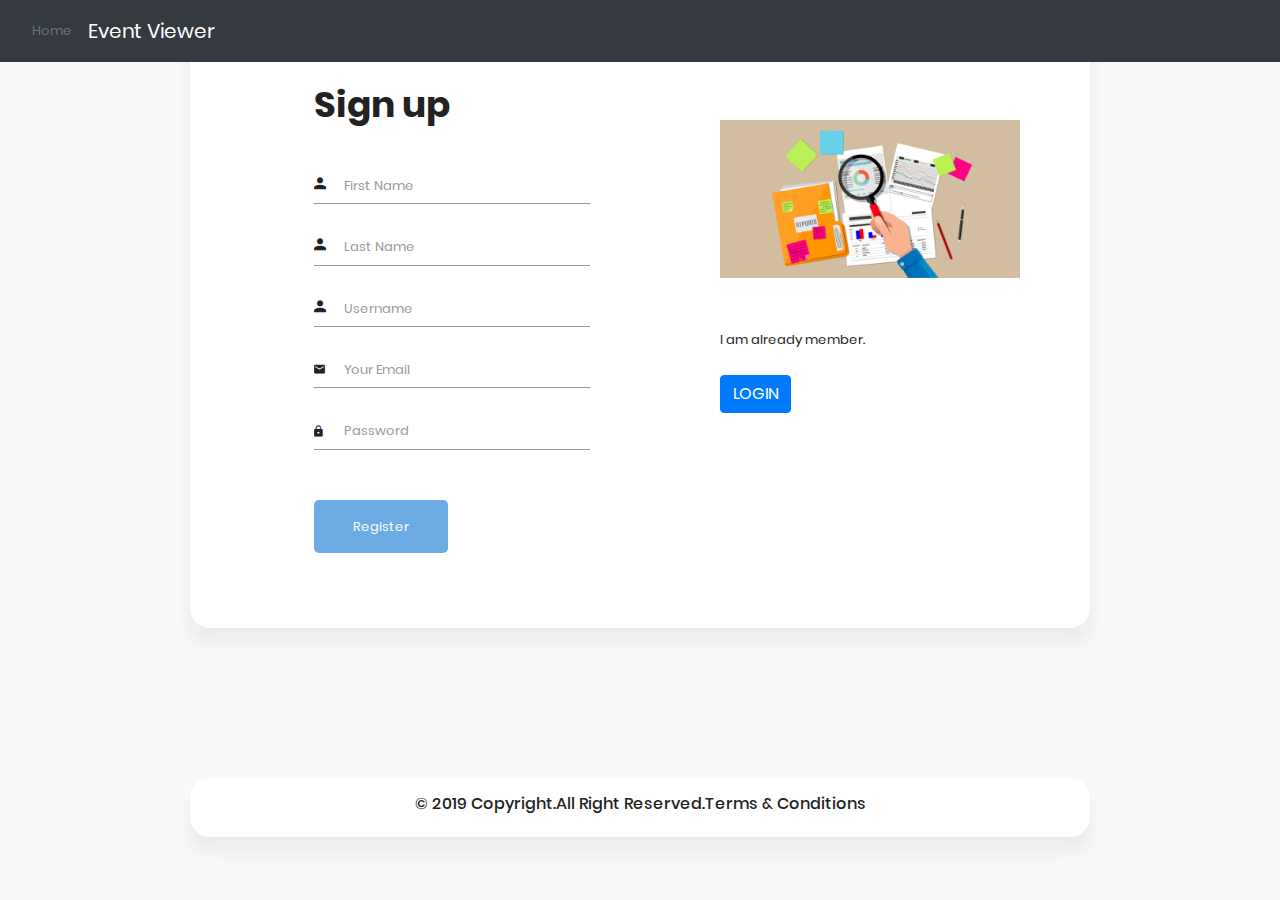
<file: index.html>
<!DOCTYPE html>
<html lang="en">

<head>
    <meta charset="UTF-8">
    <meta name="viewport" content="width=device-width, initial-scale=1.0">
    <meta http-equiv="X-UA-Compatible" content="ie=edge">
    <title>Event Viewer Single Page Application</title>

    <!-- Font Icon -->
    <link rel="stylesheet" href="fonts/material-icon/css/material-design-iconic-font.min.css">

    <!--Bootstrap-->
    <link rel="stylesheet" href="https://stackpath.bootstrapcdn.com/bootstrap/4.3.1/css/bootstrap.min.css"
        integrity="sha384-ggOyR0iXCbMQv3Xipma34MD+dH/1fQ784/j6cY/iJTQUOhcWr7x9JvoRxT2MZw1T" crossorigin="anonymous">

    <!-- Main css -->
    <link rel="stylesheet" href="css/style.css">
</head>

<body>
    <header>
        <nav class="navbar navbar-expand-md navbar-dark fixed-top bg-dark">
            <a class="nav-link disabled" href="#"><i class="fa fa-fw fa-home"></i> Home</a>
            <button class="navbar-toggler" type="button" data-toggle="collapse" data-target="#navbarsExampleDefault"
                aria-controls="navbarsExampleDefault" aria-expanded="false" aria-label="Toggle navigation">
                <span class="navbar-toggler-icon"></span>
            </button>

            <div class="collapse navbar-collapse">
                <ul class="navbar-nav mr-auto">
                    <li class="nav-item">
                        <a class="navbar-brand" href="#">Event Viewer</a>
                    </li>
                </ul>
            </div>
        </nav>
    </header>
    <!-- Sign up form -->
    <main class="signup">
        <div class="container">
            <div class="signup-content">
                <div class="signup-form">
                    <h2 class="form-title">Sign up</h2>
                    <form method="POST" class="register-form" id="register-form">
                        <div class="form-group">
                            <label for="name"><i class="zmdi zmdi-account material-icons-name"></i></label>
                            <input type="text" name="name" id="firstName" placeholder="First Name"
                                required="required" />
                        </div>
                        <div class="form-group">
                            <label for="name"><i class="zmdi zmdi-account material-icons-name"></i></label>
                            <input type="text" name="name" id="lastName" placeholder="Last Name" required="required" />
                        </div>
                        <div class="form-group">
                            <label for="name"><i class="zmdi zmdi-account material-icons-name"></i></label>
                            <input type="text" name="name" id="username" placeholder="Username" required="required" />
                        </div>
                        <div class="form-group">
                            <label for="email"><i class="zmdi zmdi-email"></i></label>
                            <input type="email" name="email" id="email" placeholder="Your Email" required="required" />
                        </div>
                        <div class="form-group">
                            <label for="pass"><i class="zmdi zmdi-lock"></i></label>
                            <input type="password" name="pass" id="pass" placeholder="Password" required="required" />
                        </div>
                        <div class="form-group form-button">
                            <input type="submit" value="Register" id="rgstr_btn" class="form-submit" />
                        </div>
                    </form>
                    <div style="display: none" id="done">You are successfuly register!</div>
                </div>
                <div class="signup-image">
                    <figure><img src="images/sign-up.png" alt="sing up image"></figure>
                    <div>I am already member.</div><br><button type="button" class="btn btn-primary"
                        id="log">LOGIN</button>

                </div>
            </div>
        </div>
    </main>
    <footer class="page-footer font-small blue">
        <div class="container">
            <div class="row d-flex justify-content-center">
                <div class="col text-center py-3">
                    <h6>© 2019 Copyright.All Right Reserved.Terms & Conditions </h6>
                </div>
            </div>
        </div>
    </footer>

    <script src="vendor/jquery/jquery.min.js"></script>
    <script src="main.js"></script>
</body>

</html>
</file>
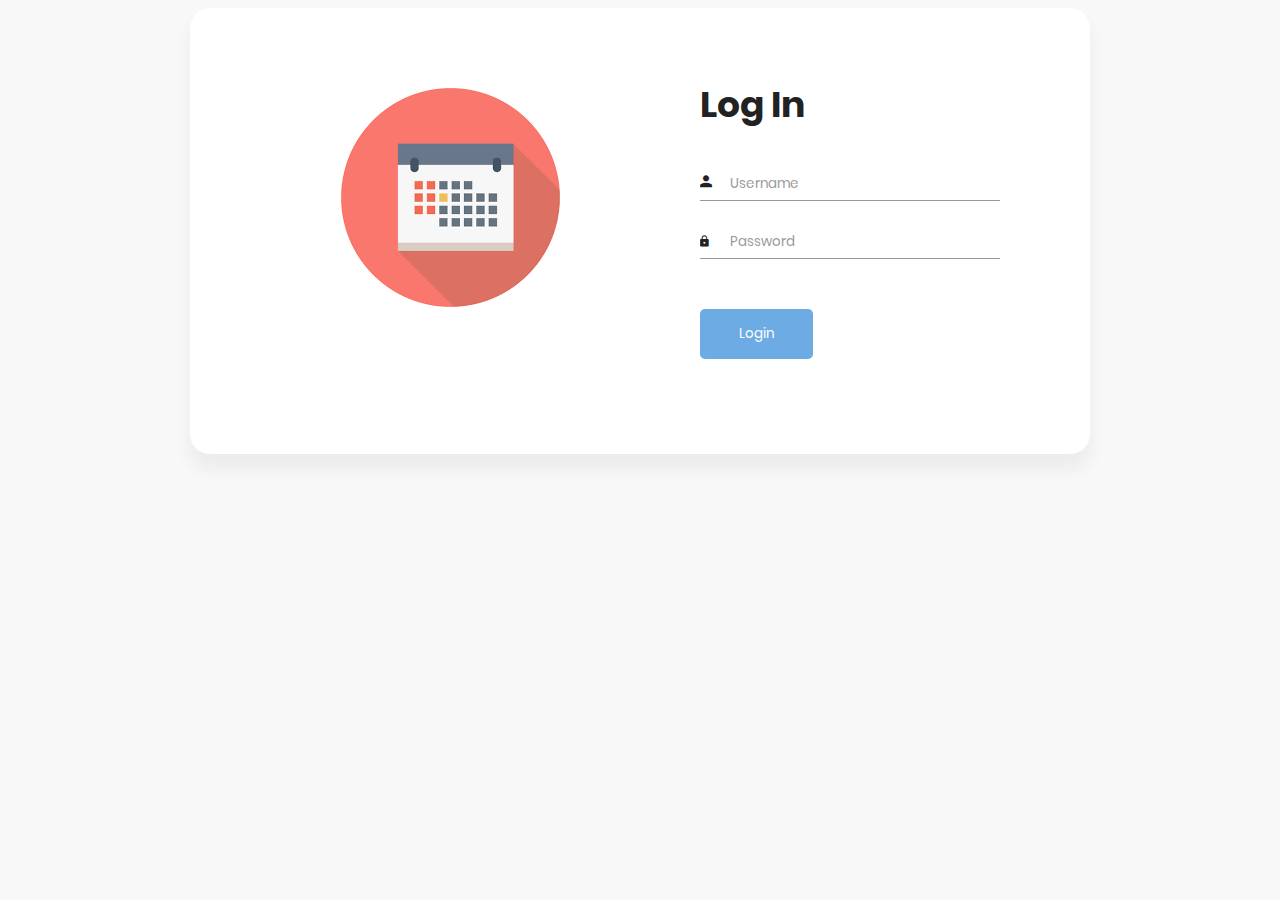
<file: LogInPage/logIn.html>
<!DOCTYPE html>
<html lang="en">

<head>
    <meta charset="UTF-8">
    <meta name="viewport" content="width=device-width, initial-scale=1.0">
    <meta http-equiv="X-UA-Compatible" content="ie=edge">
    <title>LogIn Page</title>

    <!-- Font Icon -->
    <link rel="stylesheet" href="../fonts/material-icon/css/material-design-iconic-font.min.css">

    <!-- Main css -->
    <link rel="stylesheet" href="../css/style.css">
</head>

<body>
    <!-- Sing in  Form -->
    <div class="sign-in">
        <div class="container">
            <div class="signin-content">
                <div class="signin-image">
                    <figure><img src="../images/logIn.png" alt="sing up image"></figure>
                </div>

                <div class="signin-form">
                    <h2 class="form-title">Log In</h2>
                    <form method="POST" class="register-form" id="login-form">
                        <div class="form-group">
                            <label for="your_name"><i class="zmdi zmdi-account material-icons-name"></i></label>
                            <input type="text" id="loginUsername" placeholder="Username" />
                        </div>
                        <div class="form-group">
                            <label for="your_pass"><i class="zmdi zmdi-lock"></i></label>
                            <input type="password" id="loginPassword" placeholder="Password" />
                        </div>
                        <div class="form-group form-button">
                            <input type="submit" value="Login" id="login_btn" class="form-submit" />
                        </div>
                    </form>
                    <div style="display: none" id="incorect">Incorect Username or Password.Try Again!</div>
                </div>
            </div>
        </div>
    </div>
    <script src="https://code.jquery.com/jquery-3.3.1.slim.min.js"
        integrity="sha384-q8i/X+965DzO0rT7abK41JStQIAqVgRVzpbzo5smXKp4YfRvH+8abtTE1Pi6jizo" crossorigin="anonymous">
        </script>
    <script src="../vendor/jquery/jquery.min.js"></script>
    <script src="script.js"></script>
</body>

</html>
</file>
<file: css/style.css>
/* @extend display-flex; */
display-flex,
.display-flex,
.display-flex-center,
.signup-content,
.signin-content,
.social-login,
.socials {
  display: flex;
  display: -webkit-flex;
}

/* @extend list-type-ulli; */
list-type-ulli,
.socials {
  list-style-type: none;
  margin: 0;
  padding: 0;
}

/* poppins-300 - latin */
@font-face {
  font-family: 'Poppins';
  font-style: normal;
  font-weight: 300;
  src: url("../fonts/poppins/poppins-v5-latin-300.eot");
  /* IE9 Compat Modes */
  src: local("Poppins Light"), local("Poppins-Light"), url("../fonts/poppins/poppins-v5-latin-300.eot?#iefix") format("embedded-opentype"), url("../fonts/poppins/poppins-v5-latin-300.woff2") format("woff2"), url("../fonts/poppins/poppins-v5-latin-300.woff") format("woff"), url("../fonts/poppins/poppins-v5-latin-300.ttf") format("truetype"), url("../fonts/poppins/poppins-v5-latin-300.svg#Poppins") format("svg");
  /* Legacy iOS */
}

/* poppins-300italic - latin */
@font-face {
  font-family: 'Poppins';
  font-style: italic;
  font-weight: 300;
  src: url("../fonts/poppins/poppins-v5-latin-300italic.eot");
  /* IE9 Compat Modes */
  src: local("Poppins Light Italic"), local("Poppins-LightItalic"), url("../fonts/poppins/poppins-v5-latin-300italic.eot?#iefix") format("embedded-opentype"), url("../fonts/poppins/poppins-v5-latin-300italic.woff2") format("woff2"), url("../fonts/poppins/poppins-v5-latin-300italic.woff") format("woff"), url("../fonts/poppins/poppins-v5-latin-300italic.ttf") format("truetype"), url("../fonts/poppins/poppins-v5-latin-300italic.svg#Poppins") format("svg");
  /* Legacy iOS */
}

/* poppins-regular - latin */
@font-face {
  font-family: 'Poppins';
  font-style: normal;
  font-weight: 400;
  src: url("../fonts/poppins/poppins-v5-latin-regular.eot");
  /* IE9 Compat Modes */
  src: local("Poppins Regular"), local("Poppins-Regular"), url("../fonts/poppins/poppins-v5-latin-regular.eot?#iefix") format("embedded-opentype"), url("../fonts/poppins/poppins-v5-latin-regular.woff2") format("woff2"), url("../fonts/poppins/poppins-v5-latin-regular.woff") format("woff"), url("../fonts/poppins/poppins-v5-latin-regular.ttf") format("truetype"), url("../fonts/poppins/poppins-v5-latin-regular.svg#Poppins") format("svg");
  /* Legacy iOS */
}

/* poppins-italic - latin */
@font-face {
  font-family: 'Poppins';
  font-style: italic;
  font-weight: 400;
  src: url("../fonts/poppins/poppins-v5-latin-italic.eot");
  /* IE9 Compat Modes */
  src: local("Poppins Italic"), local("Poppins-Italic"), url("../fonts/poppins/poppins-v5-latin-italic.eot?#iefix") format("embedded-opentype"), url("../fonts/poppins/poppins-v5-latin-italic.woff2") format("woff2"), url("../fonts/poppins/poppins-v5-latin-italic.woff") format("woff"), url("../fonts/poppins/poppins-v5-latin-italic.ttf") format("truetype"), url("../fonts/poppins/poppins-v5-latin-italic.svg#Poppins") format("svg");
  /* Legacy iOS */
}

/* poppins-500 - latin */
@font-face {
  font-family: 'Poppins';
  font-style: normal;
  font-weight: 500;
  src: url("../fonts/poppins/poppins-v5-latin-500.eot");
  /* IE9 Compat Modes */
  src: local("Poppins Medium"), local("Poppins-Medium"), url("../fonts/poppins/poppins-v5-latin-500.eot?#iefix") format("embedded-opentype"), url("../fonts/poppins/poppins-v5-latin-500.woff2") format("woff2"), url("../fonts/poppins/poppins-v5-latin-500.woff") format("woff"), url("../fonts/poppins/poppins-v5-latin-500.ttf") format("truetype"), url("../fonts/poppins/poppins-v5-latin-500.svg#Poppins") format("svg");
  /* Legacy iOS */
}

/* poppins-500italic - latin */
@font-face {
  font-family: 'Poppins';
  font-style: italic;
  font-weight: 500;
  src: url("../fonts/poppins/poppins-v5-latin-500italic.eot");
  /* IE9 Compat Modes */
  src: local("Poppins Medium Italic"), local("Poppins-MediumItalic"), url("../fonts/poppins/poppins-v5-latin-500italic.eot?#iefix") format("embedded-opentype"), url("../fonts/poppins/poppins-v5-latin-500italic.woff2") format("woff2"), url("../fonts/poppins/poppins-v5-latin-500italic.woff") format("woff"), url("../fonts/poppins/poppins-v5-latin-500italic.ttf") format("truetype"), url("../fonts/poppins/poppins-v5-latin-500italic.svg#Poppins") format("svg");
  /* Legacy iOS */
}

/* poppins-600 - latin */
@font-face {
  font-family: 'Poppins';
  font-style: normal;
  font-weight: 600;
  src: url("../fonts/poppins/poppins-v5-latin-600.eot");
  /* IE9 Compat Modes */
  src: local("Poppins SemiBold"), local("Poppins-SemiBold"), url("../fonts/poppins/poppins-v5-latin-600.eot?#iefix") format("embedded-opentype"), url("../fonts/poppins/poppins-v5-latin-600.woff2") format("woff2"), url("../fonts/poppins/poppins-v5-latin-600.woff") format("woff"), url("../fonts/poppins/poppins-v5-latin-600.ttf") format("truetype"), url("../fonts/poppins/poppins-v5-latin-600.svg#Poppins") format("svg");
  /* Legacy iOS */
}

/* poppins-700 - latin */
@font-face {
  font-family: 'Poppins';
  font-style: normal;
  font-weight: 700;
  src: url("../fonts/poppins/poppins-v5-latin-700.eot");
  /* IE9 Compat Modes */
  src: local("Poppins Bold"), local("Poppins-Bold"), url("../fonts/poppins/poppins-v5-latin-700.eot?#iefix") format("embedded-opentype"), url("../fonts/poppins/poppins-v5-latin-700.woff2") format("woff2"), url("../fonts/poppins/poppins-v5-latin-700.woff") format("woff"), url("../fonts/poppins/poppins-v5-latin-700.ttf") format("truetype"), url("../fonts/poppins/poppins-v5-latin-700.svg#Poppins") format("svg");
  /* Legacy iOS */
}

/* poppins-700italic - latin */
@font-face {
  font-family: 'Poppins';
  font-style: italic;
  font-weight: 700;
  src: url("../fonts/poppins/poppins-v5-latin-700italic.eot");
  /* IE9 Compat Modes */
  src: local("Poppins Bold Italic"), local("Poppins-BoldItalic"), url("../fonts/poppins/poppins-v5-latin-700italic.eot?#iefix") format("embedded-opentype"), url("../fonts/poppins/poppins-v5-latin-700italic.woff2") format("woff2"), url("../fonts/poppins/poppins-v5-latin-700italic.woff") format("woff"), url("../fonts/poppins/poppins-v5-latin-700italic.ttf") format("truetype"), url("../fonts/poppins/poppins-v5-latin-700italic.svg#Poppins") format("svg");
  /* Legacy iOS */
}

/* poppins-800 - latin */
@font-face {
  font-family: 'Poppins';
  font-style: normal;
  font-weight: 800;
  src: url("../fonts/poppins/poppins-v5-latin-800.eot");
  /* IE9 Compat Modes */
  src: local("Poppins ExtraBold"), local("Poppins-ExtraBold"), url("../fonts/poppins/poppins-v5-latin-800.eot?#iefix") format("embedded-opentype"), url("../fonts/poppins/poppins-v5-latin-800.woff2") format("woff2"), url("../fonts/poppins/poppins-v5-latin-800.woff") format("woff"), url("../fonts/poppins/poppins-v5-latin-800.ttf") format("truetype"), url("../fonts/poppins/poppins-v5-latin-800.svg#Poppins") format("svg");
  /* Legacy iOS */
}

/* poppins-800italic - latin */
@font-face {
  font-family: 'Poppins';
  font-style: italic;
  font-weight: 800;
  src: url("../fonts/poppins/poppins-v5-latin-800italic.eot");
  /* IE9 Compat Modes */
  src: local("Poppins ExtraBold Italic"), local("Poppins-ExtraBoldItalic"), url("../fonts/poppins/poppins-v5-latin-800italic.eot?#iefix") format("embedded-opentype"), url("../fonts/poppins/poppins-v5-latin-800italic.woff2") format("woff2"), url("../fonts/poppins/poppins-v5-latin-800italic.woff") format("woff"), url("../fonts/poppins/poppins-v5-latin-800italic.ttf") format("truetype"), url("../fonts/poppins/poppins-v5-latin-800italic.svg#Poppins") format("svg");
  /* Legacy iOS */
}

/* poppins-900 - latin */
@font-face {
  font-family: 'Poppins';
  font-style: normal;
  font-weight: 900;
  src: url("../fonts/poppins/poppins-v5-latin-900.eot");
  /* IE9 Compat Modes */
  src: local("Poppins Black"), local("Poppins-Black"), url("../fonts/poppins/poppins-v5-latin-900.eot?#iefix") format("embedded-opentype"), url("../fonts/poppins/poppins-v5-latin-900.woff2") format("woff2"), url("../fonts/poppins/poppins-v5-latin-900.woff") format("woff"), url("../fonts/poppins/poppins-v5-latin-900.ttf") format("truetype"), url("../fonts/poppins/poppins-v5-latin-900.svg#Poppins") format("svg");
  /* Legacy iOS */
}

a:focus,
a:active {
  text-decoration: none;
  outline: none;
  transition: all 300ms ease 0s;
  -moz-transition: all 300ms ease 0s;
  -webkit-transition: all 300ms ease 0s;
  -o-transition: all 300ms ease 0s;
  -ms-transition: all 300ms ease 0s;
}

input,
select,
textarea {
  outline: none;
  appearance: unset !important;
  -moz-appearance: unset !important;
  -webkit-appearance: unset !important;
  -o-appearance: unset !important;
  -ms-appearance: unset !important;
}

input::-webkit-outer-spin-button,
input::-webkit-inner-spin-button {
  appearance: none !important;
  -moz-appearance: none !important;
  -webkit-appearance: none !important;
  -o-appearance: none !important;
  -ms-appearance: none !important;
  margin: 0;
}

input:focus,
select:focus,
textarea:focus {
  outline: none;
  box-shadow: none !important;
  -moz-box-shadow: none !important;
  -webkit-box-shadow: none !important;
  -o-box-shadow: none !important;
  -ms-box-shadow: none !important;
}

input[type=checkbox] {
  appearance: checkbox !important;
  -moz-appearance: checkbox !important;
  -webkit-appearance: checkbox !important;
  -o-appearance: checkbox !important;
  -ms-appearance: checkbox !important;
}

input[type=radio] {
  appearance: radio !important;
  -moz-appearance: radio !important;
  -webkit-appearance: radio !important;
  -o-appearance: radio !important;
  -ms-appearance: radio !important;
}

img {
  max-width: 100%;
  height: auto;
}

figure {
  margin: 0;
}

p {
  margin-bottom: 0px;
  font-size: 15px;
  color: #777;
}

h2 {
  line-height: 1.66;
  margin: 0;
  padding: 0;
  font-weight: bold;
  color: #222;
  font-family: Poppins;
  font-size: 36px;
}

.main {
  background: #f8f8f8;
  padding: 150px 0;
}

.clear {
  clear: both;
}

body {
  font-size: 13px;
  line-height: 1.8;
  color: #222;
  background: #f8f8f8;
  font-weight: 400;
  font-family: Poppins;
}

.container {
  width: 900px;
  background: #fff;
  margin: 0 auto;
  box-shadow: 0px 15px 16.83px 0.17px rgba(0, 0, 0, 0.05);
  -moz-box-shadow: 0px 15px 16.83px 0.17px rgba(0, 0, 0, 0.05);
  -webkit-box-shadow: 0px 15px 16.83px 0.17px rgba(0, 0, 0, 0.05);
  -o-box-shadow: 0px 15px 16.83px 0.17px rgba(0, 0, 0, 0.05);
  -ms-box-shadow: 0px 15px 16.83px 0.17px rgba(0, 0, 0, 0.05);
  border-radius: 20px;
  -moz-border-radius: 20px;
  -webkit-border-radius: 20px;
  -o-border-radius: 20px;
  -ms-border-radius: 20px;
}

.display-flex {
  justify-content: space-between;
  -moz-justify-content: space-between;
  -webkit-justify-content: space-between;
  -o-justify-content: space-between;
  -ms-justify-content: space-between;
  align-items: center;
  -moz-align-items: center;
  -webkit-align-items: center;
  -o-align-items: center;
  -ms-align-items: center;
}

.display-flex-center {
  justify-content: center;
  -moz-justify-content: center;
  -webkit-justify-content: center;
  -o-justify-content: center;
  -ms-justify-content: center;
  align-items: center;
  -moz-align-items: center;
  -webkit-align-items: center;
  -o-align-items: center;
  -ms-align-items: center;
}

.position-center {
  position: absolute;
  top: 50%;
  left: 50%;
  transform: translate(-50%, -50%);
  -moz-transform: translate(-50%, -50%);
  -webkit-transform: translate(-50%, -50%);
  -o-transform: translate(-50%, -50%);
  -ms-transform: translate(-50%, -50%);
}

.signup {
  margin-bottom: 150px;
}

.signup-content {
  padding: 75px 0;
}

.signup-form,
.signup-image,
.signin-form,
.signin-image {
  width: 50%;
  overflow: hidden;
}

.signup-image {
  margin: 0 55px;
}

.form-title {
  margin-bottom: 33px;
}

.signup-image {
  margin-top: 45px;
}

figure {
  margin-bottom: 50px;
  text-align: center;
}

.form-submit {
  display: inline-block;
  background: #6dabe4;
  color: #fff;
  border-bottom: none;
  width: auto;
  padding: 15px 39px;
  border-radius: 5px;
  -moz-border-radius: 5px;
  -webkit-border-radius: 5px;
  -o-border-radius: 5px;
  -ms-border-radius: 5px;
  margin-top: 25px;
  cursor: pointer;
}

.form-submit:hover {
  background: #4292dc;
}

#signin {
  margin-top: 16px;
}

.signup-image-link {
  font-size: 14px;
  color: #222;
  display: block;
  text-align: center;
}

.term-service {
  font-size: 13px;
  color: #222;
}

.signup-form {
  margin-left: 75px;
  margin-right: 75px;
  padding-left: 34px;
}

.register-form {
  width: 100%;
}

.form-group {
  position: relative;
  margin-bottom: 25px;
  overflow: hidden;
}

.form-group:last-child {
  margin-bottom: 0px;
}

input {
  width: 100%;
  display: block;
  border: none;
  border-bottom: 1px solid #999;
  padding: 6px 30px;
  font-family: Poppins;
  box-sizing: border-box;
}

input::-webkit-input-placeholder {
  color: #999;
}

input::-moz-placeholder {
  color: #999;
}

input:-ms-input-placeholder {
  color: #999;
}

input:-moz-placeholder {
  color: #999;
}

input:focus {
  border-bottom: 1px solid #222;
}

input:focus::-webkit-input-placeholder {
  color: #222;
}

input:focus::-moz-placeholder {
  color: #222;
}

input:focus:-ms-input-placeholder {
  color: #222;
}

input:focus:-moz-placeholder {
  color: #222;
}

input[type=checkbox]:not(old) {
  width: 2em;
  margin: 0;
  padding: 0;
  font-size: 1em;
  display: none;
}

input[type=checkbox]:not(old)+label {
  display: inline-block;
  line-height: 1.5em;
  margin-top: 6px;
}

input[type=checkbox]:not(old)+label>span {
  display: inline-block;
  width: 13px;
  height: 13px;
  margin-right: 15px;
  margin-bottom: 3px;
  border: 1px solid #999;
  border-radius: 2px;
  -moz-border-radius: 2px;
  -webkit-border-radius: 2px;
  -o-border-radius: 2px;
  -ms-border-radius: 2px;
  background: white;
  background-image: -moz-linear-gradient(white, white);
  background-image: -ms-linear-gradient(white, white);
  background-image: -o-linear-gradient(white, white);
  background-image: -webkit-linear-gradient(white, white);
  background-image: linear-gradient(white, white);
  vertical-align: bottom;
}

input[type=checkbox]:not(old):checked+label>span {
  background-image: -moz-linear-gradient(white, white);
  background-image: -ms-linear-gradient(white, white);
  background-image: -o-linear-gradient(white, white);
  background-image: -webkit-linear-gradient(white, white);
  background-image: linear-gradient(white, white);
}

input[type=checkbox]:not(old):checked+label>span:before {
  content: '\f26b';
  display: block;
  color: #222;
  font-size: 11px;
  line-height: 1.2;
  text-align: center;
  font-family: 'Material-Design-Iconic-Font';
  font-weight: bold;
}

.agree-term {
  display: inline-block;
  width: auto;
}

label {
  position: absolute;
  left: 0;
  top: 50%;
  transform: translateY(-50%);
  -moz-transform: translateY(-50%);
  -webkit-transform: translateY(-50%);
  -o-transform: translateY(-50%);
  -ms-transform: translateY(-50%);
  color: #222;
}

.label-has-error {
  top: 22%;
}

label.error {
  position: relative;
  background: url("../images/unchecked.gif") no-repeat;
  background-position-y: 3px;
  padding-left: 20px;
  display: block;
  margin-top: 20px;
}

label.valid {
  display: block;
  position: absolute;
  right: 0;
  left: auto;
  margin-top: -6px;
  width: 20px;
  height: 20px;
  background: transparent;
}

label.valid:after {
  font-family: 'Material-Design-Iconic-Font';
  content: '\f269';
  width: 100%;
  height: 100%;
  position: absolute;
  /* right: 0; */
  font-size: 16px;
  color: green;
}

.label-agree-term {
  position: relative;
  top: 0%;
  transform: translateY(0);
  -moz-transform: translateY(0);
  -webkit-transform: translateY(0);
  -o-transform: translateY(0);
  -ms-transform: translateY(0);
}

.material-icons-name {
  font-size: 18px;
}

.signin-content {
  padding-top: 67px;
  padding-bottom: 87px;
}

.social-login {
  align-items: center;
  -moz-align-items: center;
  -webkit-align-items: center;
  -o-align-items: center;
  -ms-align-items: center;
  margin-top: 80px;
}

.social-label {
  display: inline-block;
  margin-right: 15px;
}

.socials li {
  padding: 5px;
}

.socials li:last-child {
  margin-right: 0px;
}

.socials li a {
  text-decoration: none;
}

.socials li a i {
  width: 30px;
  height: 30px;
  color: #fff;
  font-size: 14px;
  border-radius: 5px;
  -moz-border-radius: 5px;
  -webkit-border-radius: 5px;
  -o-border-radius: 5px;
  -ms-border-radius: 5px;
  transform: translateZ(0);
  -moz-transform: translateZ(0);
  -webkit-transform: translateZ(0);
  -o-transform: translateZ(0);
  -ms-transform: translateZ(0);
  -webkit-transition-duration: 0.3s;
  transition-duration: 0.3s;
  -webkit-transition-property: transform;
  transition-property: transform;
  -webkit-transition-timing-function: ease-out;
  transition-timing-function: ease-out;
}

.socials li:hover a i {
  -webkit-transform: scale(1.3) translateZ(0);
  transform: scale(1.3) translateZ(0);
}

.zmdi-facebook {
  background: #3b5998;
}

.zmdi-twitter {
  background: #1da0f2;
}

.zmdi-google {
  background: #e72734;
}

.signin-form {
  margin-right: 90px;
  margin-left: 80px;
}

.signin-image {
  margin-left: 110px;
  margin-right: 20px;
  margin-top: 10px;
}

@media screen and (max-width: 1200px) {
  .container {
    width: calc(100% - 30px);
    max-width: 100%;
  }
}

@media screen and (min-width: 1024px) {
  .container {
    max-width: 1200px;
  }
}

@media screen and (max-width: 768px) {

  .signup-content,
  .signin-content {
    flex-direction: column;
    -moz-flex-direction: column;
    -webkit-flex-direction: column;
    -o-flex-direction: column;
    -ms-flex-direction: column;
    justify-content: center;
    -moz-justify-content: center;
    -webkit-justify-content: center;
    -o-justify-content: center;
    -ms-justify-content: center;
  }

  .signup-form {
    margin-left: 0px;
    margin-right: 0px;
    padding-left: 0px;
    /* box-sizing: border-box; */
    padding: 0 30px;
  }

  .signin-image {
    margin-left: 0px;
    margin-right: 0px;
    margin-top: 50px;
    order: 2;
    -moz-order: 2;
    -webkit-order: 2;
    -o-order: 2;
    -ms-order: 2;
  }

  .signup-form,
  .signup-image,
  .signin-form,
  .signin-image {
    width: auto;
  }

  .social-login {
    justify-content: center;
    -moz-justify-content: center;
    -webkit-justify-content: center;
    -o-justify-content: center;
    -ms-justify-content: center;
  }

  .form-button {
    text-align: center;
  }

  .signin-form {
    order: 1;
    -moz-order: 1;
    -webkit-order: 1;
    -o-order: 1;
    -ms-order: 1;
    margin-right: 0px;
    margin-left: 0px;
    padding: 0 30px;
  }

  .form-title {
    text-align: center;
  }
}

@media screen and (max-width: 400px) {
  .social-login {
    flex-direction: column;
    -moz-flex-direction: column;
    -webkit-flex-direction: column;
    -o-flex-direction: column;
    -ms-flex-direction: column;
  }

  .social-label {
    margin-right: 0px;
    margin-bottom: 10px;
  }
}

/*# sourceMappingURL=style.css.map */

td:hover {
  font-weight: bold;
  cursor: pointer;
}
</file>
<file: fonts/material-icon/css/material-design-iconic-font.min.css>
@font-face{font-family:Material-Design-Iconic-Font;src:url(../fonts/Material-Design-Iconic-Font.woff2?v=2.2.0) format('woff2'),url(../fonts/Material-Design-Iconic-Font.woff?v=2.2.0) format('woff'),url(../fonts/Material-Design-Iconic-Font.ttf?v=2.2.0) format('truetype')}.zmdi{display:inline-block;font:normal normal normal 14px/1 'Material-Design-Iconic-Font';font-size:inherit;text-rendering:auto;-webkit-font-smoothing:antialiased;-moz-osx-font-smoothing:grayscale}.zmdi-hc-lg{font-size:1.33333333em;line-height:.75em;vertical-align:-15%}.zmdi-hc-2x{font-size:2em}.zmdi-hc-3x{font-size:3em}.zmdi-hc-4x{font-size:4em}.zmdi-hc-5x{font-size:5em}.zmdi-hc-fw{width:1.28571429em;text-align:center}.zmdi-hc-ul{padding-left:0;margin-left:2.14285714em;list-style-type:none}.zmdi-hc-ul>li{position:relative}.zmdi-hc-li{position:absolute;left:-2.14285714em;width:2.14285714em;top:.14285714em;text-align:center}.zmdi-hc-li.zmdi-hc-lg{left:-1.85714286em}.zmdi-hc-border{padding:.1em .25em;border:solid .1em #9e9e9e;border-radius:2px}.zmdi-hc-border-circle{padding:.1em .25em;border:solid .1em #9e9e9e;border-radius:50%}.zmdi.pull-left{float:left;margin-right:.15em}.zmdi.pull-right{float:right;margin-left:.15em}.zmdi-hc-spin{-webkit-animation:zmdi-spin 1.5s infinite linear;animation:zmdi-spin 1.5s infinite linear}.zmdi-hc-spin-reverse{-webkit-animation:zmdi-spin-reverse 1.5s infinite linear;animation:zmdi-spin-reverse 1.5s infinite linear}@-webkit-keyframes zmdi-spin{0%{-webkit-transform:rotate(0deg);transform:rotate(0deg)}100%{-webkit-transform:rotate(359deg);transform:rotate(359deg)}}@keyframes zmdi-spin{0%{-webkit-transform:rotate(0deg);transform:rotate(0deg)}100%{-webkit-transform:rotate(359deg);transform:rotate(359deg)}}@-webkit-keyframes zmdi-spin-reverse{0%{-webkit-transform:rotate(0deg);transform:rotate(0deg)}100%{-webkit-transform:rotate(-359deg);transform:rotate(-359deg)}}@keyframes zmdi-spin-reverse{0%{-webkit-transform:rotate(0deg);transform:rotate(0deg)}100%{-webkit-transform:rotate(-359deg);transform:rotate(-359deg)}}.zmdi-hc-rotate-90{-webkit-transform:rotate(90deg);-ms-transform:rotate(90deg);transform:rotate(90deg)}.zmdi-hc-rotate-180{-webkit-transform:rotate(180deg);-ms-transform:rotate(180deg);transform:rotate(180deg)}.zmdi-hc-rotate-270{-webkit-transform:rotate(270deg);-ms-transform:rotate(270deg);transform:rotate(270deg)}.zmdi-hc-flip-horizontal{-webkit-transform:scale(-1,1);-ms-transform:scale(-1,1);transform:scale(-1,1)}.zmdi-hc-flip-vertical{-webkit-transform:scale(1,-1);-ms-transform:scale(1,-1);transform:scale(1,-1)}.zmdi-hc-stack{position:relative;display:inline-block;width:2em;height:2em;line-height:2em;vertical-align:middle}.zmdi-hc-stack-1x,.zmdi-hc-stack-2x{position:absolute;left:0;width:100%;text-align:center}.zmdi-hc-stack-1x{line-height:inherit}.zmdi-hc-stack-2x{font-size:2em}.zmdi-hc-inverse{color:#fff}.zmdi-3d-rotation:before{content:'\f101'}.zmdi-airplane-off:before{content:'\f102'}.zmdi-airplane:before{content:'\f103'}.zmdi-album:before{content:'\f104'}.zmdi-archive:before{content:'\f105'}.zmdi-assignment-account:before{content:'\f106'}.zmdi-assignment-alert:before{content:'\f107'}.zmdi-assignment-check:before{content:'\f108'}.zmdi-assignment-o:before{content:'\f109'}.zmdi-assignment-return:before{content:'\f10a'}.zmdi-assignment-returned:before{content:'\f10b'}.zmdi-assignment:before{content:'\f10c'}.zmdi-attachment-alt:before{content:'\f10d'}.zmdi-attachment:before{content:'\f10e'}.zmdi-audio:before{content:'\f10f'}.zmdi-badge-check:before{content:'\f110'}.zmdi-balance-wallet:before{content:'\f111'}.zmdi-balance:before{content:'\f112'}.zmdi-battery-alert:before{content:'\f113'}.zmdi-battery-flash:before{content:'\f114'}.zmdi-battery-unknown:before{content:'\f115'}.zmdi-battery:before{content:'\f116'}.zmdi-bike:before{content:'\f117'}.zmdi-block-alt:before{content:'\f118'}.zmdi-block:before{content:'\f119'}.zmdi-boat:before{content:'\f11a'}.zmdi-book-image:before{content:'\f11b'}.zmdi-book:before{content:'\f11c'}.zmdi-bookmark-outline:before{content:'\f11d'}.zmdi-bookmark:before{content:'\f11e'}.zmdi-brush:before{content:'\f11f'}.zmdi-bug:before{content:'\f120'}.zmdi-bus:before{content:'\f121'}.zmdi-cake:before{content:'\f122'}.zmdi-car-taxi:before{content:'\f123'}.zmdi-car-wash:before{content:'\f124'}.zmdi-car:before{content:'\f125'}.zmdi-card-giftcard:before{content:'\f126'}.zmdi-card-membership:before{content:'\f127'}.zmdi-card-travel:before{content:'\f128'}.zmdi-card:before{content:'\f129'}.zmdi-case-check:before{content:'\f12a'}.zmdi-case-download:before{content:'\f12b'}.zmdi-case-play:before{content:'\f12c'}.zmdi-case:before{content:'\f12d'}.zmdi-cast-connected:before{content:'\f12e'}.zmdi-cast:before{content:'\f12f'}.zmdi-chart-donut:before{content:'\f130'}.zmdi-chart:before{content:'\f131'}.zmdi-city-alt:before{content:'\f132'}.zmdi-city:before{content:'\f133'}.zmdi-close-circle-o:before{content:'\f134'}.zmdi-close-circle:before{content:'\f135'}.zmdi-close:before{content:'\f136'}.zmdi-cocktail:before{content:'\f137'}.zmdi-code-setting:before{content:'\f138'}.zmdi-code-smartphone:before{content:'\f139'}.zmdi-code:before{content:'\f13a'}.zmdi-coffee:before{content:'\f13b'}.zmdi-collection-bookmark:before{content:'\f13c'}.zmdi-collection-case-play:before{content:'\f13d'}.zmdi-collection-folder-image:before{content:'\f13e'}.zmdi-collection-image-o:before{content:'\f13f'}.zmdi-collection-image:before{content:'\f140'}.zmdi-collection-item-1:before{content:'\f141'}.zmdi-collection-item-2:before{content:'\f142'}.zmdi-collection-item-3:before{content:'\f143'}.zmdi-collection-item-4:before{content:'\f144'}.zmdi-collection-item-5:before{content:'\f145'}.zmdi-collection-item-6:before{content:'\f146'}.zmdi-collection-item-7:before{content:'\f147'}.zmdi-collection-item-8:before{content:'\f148'}.zmdi-collection-item-9-plus:before{content:'\f149'}.zmdi-collection-item-9:before{content:'\f14a'}.zmdi-collection-item:before{content:'\f14b'}.zmdi-collection-music:before{content:'\f14c'}.zmdi-collection-pdf:before{content:'\f14d'}.zmdi-collection-plus:before{content:'\f14e'}.zmdi-collection-speaker:before{content:'\f14f'}.zmdi-collection-text:before{content:'\f150'}.zmdi-collection-video:before{content:'\f151'}.zmdi-compass:before{content:'\f152'}.zmdi-cutlery:before{content:'\f153'}.zmdi-delete:before{content:'\f154'}.zmdi-dialpad:before{content:'\f155'}.zmdi-dns:before{content:'\f156'}.zmdi-drink:before{content:'\f157'}.zmdi-edit:before{content:'\f158'}.zmdi-email-open:before{content:'\f159'}.zmdi-email:before{content:'\f15a'}.zmdi-eye-off:before{content:'\f15b'}.zmdi-eye:before{content:'\f15c'}.zmdi-eyedropper:before{content:'\f15d'}.zmdi-favorite-outline:before{content:'\f15e'}.zmdi-favorite:before{content:'\f15f'}.zmdi-filter-list:before{content:'\f160'}.zmdi-fire:before{content:'\f161'}.zmdi-flag:before{content:'\f162'}.zmdi-flare:before{content:'\f163'}.zmdi-flash-auto:before{content:'\f164'}.zmdi-flash-off:before{content:'\f165'}.zmdi-flash:before{content:'\f166'}.zmdi-flip:before{content:'\f167'}.zmdi-flower-alt:before{content:'\f168'}.zmdi-flower:before{content:'\f169'}.zmdi-font:before{content:'\f16a'}.zmdi-fullscreen-alt:before{content:'\f16b'}.zmdi-fullscreen-exit:before{content:'\f16c'}.zmdi-fullscreen:before{content:'\f16d'}.zmdi-functions:before{content:'\f16e'}.zmdi-gas-station:before{content:'\f16f'}.zmdi-gesture:before{content:'\f170'}.zmdi-globe-alt:before{content:'\f171'}.zmdi-globe-lock:before{content:'\f172'}.zmdi-globe:before{content:'\f173'}.zmdi-graduation-cap:before{content:'\f174'}.zmdi-home:before{content:'\f175'}.zmdi-hospital-alt:before{content:'\f176'}.zmdi-hospital:before{content:'\f177'}.zmdi-hotel:before{content:'\f178'}.zmdi-hourglass-alt:before{content:'\f179'}.zmdi-hourglass-outline:before{content:'\f17a'}.zmdi-hourglass:before{content:'\f17b'}.zmdi-http:before{content:'\f17c'}.zmdi-image-alt:before{content:'\f17d'}.zmdi-image-o:before{content:'\f17e'}.zmdi-image:before{content:'\f17f'}.zmdi-inbox:before{content:'\f180'}.zmdi-invert-colors-off:before{content:'\f181'}.zmdi-invert-colors:before{content:'\f182'}.zmdi-key:before{content:'\f183'}.zmdi-label-alt-outline:before{content:'\f184'}.zmdi-label-alt:before{content:'\f185'}.zmdi-label-heart:before{content:'\f186'}.zmdi-label:before{content:'\f187'}.zmdi-labels:before{content:'\f188'}.zmdi-lamp:before{content:'\f189'}.zmdi-landscape:before{content:'\f18a'}.zmdi-layers-off:before{content:'\f18b'}.zmdi-layers:before{content:'\f18c'}.zmdi-library:before{content:'\f18d'}.zmdi-link:before{content:'\f18e'}.zmdi-lock-open:before{content:'\f18f'}.zmdi-lock-outline:before{content:'\f190'}.zmdi-lock:before{content:'\f191'}.zmdi-mail-reply-all:before{content:'\f192'}.zmdi-mail-reply:before{content:'\f193'}.zmdi-mail-send:before{content:'\f194'}.zmdi-mall:before{content:'\f195'}.zmdi-map:before{content:'\f196'}.zmdi-menu:before{content:'\f197'}.zmdi-money-box:before{content:'\f198'}.zmdi-money-off:before{content:'\f199'}.zmdi-money:before{content:'\f19a'}.zmdi-more-vert:before{content:'\f19b'}.zmdi-more:before{content:'\f19c'}.zmdi-movie-alt:before{content:'\f19d'}.zmdi-movie:before{content:'\f19e'}.zmdi-nature-people:before{content:'\f19f'}.zmdi-nature:before{content:'\f1a0'}.zmdi-navigation:before{content:'\f1a1'}.zmdi-open-in-browser:before{content:'\f1a2'}.zmdi-open-in-new:before{content:'\f1a3'}.zmdi-palette:before{content:'\f1a4'}.zmdi-parking:before{content:'\f1a5'}.zmdi-pin-account:before{content:'\f1a6'}.zmdi-pin-assistant:before{content:'\f1a7'}.zmdi-pin-drop:before{content:'\f1a8'}.zmdi-pin-help:before{content:'\f1a9'}.zmdi-pin-off:before{content:'\f1aa'}.zmdi-pin:before{content:'\f1ab'}.zmdi-pizza:before{content:'\f1ac'}.zmdi-plaster:before{content:'\f1ad'}.zmdi-power-setting:before{content:'\f1ae'}.zmdi-power:before{content:'\f1af'}.zmdi-print:before{content:'\f1b0'}.zmdi-puzzle-piece:before{content:'\f1b1'}.zmdi-quote:before{content:'\f1b2'}.zmdi-railway:before{content:'\f1b3'}.zmdi-receipt:before{content:'\f1b4'}.zmdi-refresh-alt:before{content:'\f1b5'}.zmdi-refresh-sync-alert:before{content:'\f1b6'}.zmdi-refresh-sync-off:before{content:'\f1b7'}.zmdi-refresh-sync:before{content:'\f1b8'}.zmdi-refresh:before{content:'\f1b9'}.zmdi-roller:before{content:'\f1ba'}.zmdi-ruler:before{content:'\f1bb'}.zmdi-scissors:before{content:'\f1bc'}.zmdi-screen-rotation-lock:before{content:'\f1bd'}.zmdi-screen-rotation:before{content:'\f1be'}.zmdi-search-for:before{content:'\f1bf'}.zmdi-search-in-file:before{content:'\f1c0'}.zmdi-search-in-page:before{content:'\f1c1'}.zmdi-search-replace:before{content:'\f1c2'}.zmdi-search:before{content:'\f1c3'}.zmdi-seat:before{content:'\f1c4'}.zmdi-settings-square:before{content:'\f1c5'}.zmdi-settings:before{content:'\f1c6'}.zmdi-shield-check:before{content:'\f1c7'}.zmdi-shield-security:before{content:'\f1c8'}.zmdi-shopping-basket:before{content:'\f1c9'}.zmdi-shopping-cart-plus:before{content:'\f1ca'}.zmdi-shopping-cart:before{content:'\f1cb'}.zmdi-sign-in:before{content:'\f1cc'}.zmdi-sort-amount-asc:before{content:'\f1cd'}.zmdi-sort-amount-desc:before{content:'\f1ce'}.zmdi-sort-asc:before{content:'\f1cf'}.zmdi-sort-desc:before{content:'\f1d0'}.zmdi-spellcheck:before{content:'\f1d1'}.zmdi-storage:before{content:'\f1d2'}.zmdi-store-24:before{content:'\f1d3'}.zmdi-store:before{content:'\f1d4'}.zmdi-subway:before{content:'\f1d5'}.zmdi-sun:before{content:'\f1d6'}.zmdi-tab-unselected:before{content:'\f1d7'}.zmdi-tab:before{content:'\f1d8'}.zmdi-tag-close:before{content:'\f1d9'}.zmdi-tag-more:before{content:'\f1da'}.zmdi-tag:before{content:'\f1db'}.zmdi-thumb-down:before{content:'\f1dc'}.zmdi-thumb-up-down:before{content:'\f1dd'}.zmdi-thumb-up:before{content:'\f1de'}.zmdi-ticket-star:before{content:'\f1df'}.zmdi-toll:before{content:'\f1e0'}.zmdi-toys:before{content:'\f1e1'}.zmdi-traffic:before{content:'\f1e2'}.zmdi-translate:before{content:'\f1e3'}.zmdi-triangle-down:before{content:'\f1e4'}.zmdi-triangle-up:before{content:'\f1e5'}.zmdi-truck:before{content:'\f1e6'}.zmdi-turning-sign:before{content:'\f1e7'}.zmdi-wallpaper:before{content:'\f1e8'}.zmdi-washing-machine:before{content:'\f1e9'}.zmdi-window-maximize:before{content:'\f1ea'}.zmdi-window-minimize:before{content:'\f1eb'}.zmdi-window-restore:before{content:'\f1ec'}.zmdi-wrench:before{content:'\f1ed'}.zmdi-zoom-in:before{content:'\f1ee'}.zmdi-zoom-out:before{content:'\f1ef'}.zmdi-alert-circle-o:before{content:'\f1f0'}.zmdi-alert-circle:before{content:'\f1f1'}.zmdi-alert-octagon:before{content:'\f1f2'}.zmdi-alert-polygon:before{content:'\f1f3'}.zmdi-alert-triangle:before{content:'\f1f4'}.zmdi-help-outline:before{content:'\f1f5'}.zmdi-help:before{content:'\f1f6'}.zmdi-info-outline:before{content:'\f1f7'}.zmdi-info:before{content:'\f1f8'}.zmdi-notifications-active:before{content:'\f1f9'}.zmdi-notifications-add:before{content:'\f1fa'}.zmdi-notifications-none:before{content:'\f1fb'}.zmdi-notifications-off:before{content:'\f1fc'}.zmdi-notifications-paused:before{content:'\f1fd'}.zmdi-notifications:before{content:'\f1fe'}.zmdi-account-add:before{content:'\f1ff'}.zmdi-account-box-mail:before{content:'\f200'}.zmdi-account-box-o:before{content:'\f201'}.zmdi-account-box-phone:before{content:'\f202'}.zmdi-account-box:before{content:'\f203'}.zmdi-account-calendar:before{content:'\f204'}.zmdi-account-circle:before{content:'\f205'}.zmdi-account-o:before{content:'\f206'}.zmdi-account:before{content:'\f207'}.zmdi-accounts-add:before{content:'\f208'}.zmdi-accounts-alt:before{content:'\f209'}.zmdi-accounts-list-alt:before{content:'\f20a'}.zmdi-accounts-list:before{content:'\f20b'}.zmdi-accounts-outline:before{content:'\f20c'}.zmdi-accounts:before{content:'\f20d'}.zmdi-face:before{content:'\f20e'}.zmdi-female:before{content:'\f20f'}.zmdi-male-alt:before{content:'\f210'}.zmdi-male-female:before{content:'\f211'}.zmdi-male:before{content:'\f212'}.zmdi-mood-bad:before{content:'\f213'}.zmdi-mood:before{content:'\f214'}.zmdi-run:before{content:'\f215'}.zmdi-walk:before{content:'\f216'}.zmdi-cloud-box:before{content:'\f217'}.zmdi-cloud-circle:before{content:'\f218'}.zmdi-cloud-done:before{content:'\f219'}.zmdi-cloud-download:before{content:'\f21a'}.zmdi-cloud-off:before{content:'\f21b'}.zmdi-cloud-outline-alt:before{content:'\f21c'}.zmdi-cloud-outline:before{content:'\f21d'}.zmdi-cloud-upload:before{content:'\f21e'}.zmdi-cloud:before{content:'\f21f'}.zmdi-download:before{content:'\f220'}.zmdi-file-plus:before{content:'\f221'}.zmdi-file-text:before{content:'\f222'}.zmdi-file:before{content:'\f223'}.zmdi-folder-outline:before{content:'\f224'}.zmdi-folder-person:before{content:'\f225'}.zmdi-folder-star-alt:before{content:'\f226'}.zmdi-folder-star:before{content:'\f227'}.zmdi-folder:before{content:'\f228'}.zmdi-gif:before{content:'\f229'}.zmdi-upload:before{content:'\f22a'}.zmdi-border-all:before{content:'\f22b'}.zmdi-border-bottom:before{content:'\f22c'}.zmdi-border-clear:before{content:'\f22d'}.zmdi-border-color:before{content:'\f22e'}.zmdi-border-horizontal:before{content:'\f22f'}.zmdi-border-inner:before{content:'\f230'}.zmdi-border-left:before{content:'\f231'}.zmdi-border-outer:before{content:'\f232'}.zmdi-border-right:before{content:'\f233'}.zmdi-border-style:before{content:'\f234'}.zmdi-border-top:before{content:'\f235'}.zmdi-border-vertical:before{content:'\f236'}.zmdi-copy:before{content:'\f237'}.zmdi-crop:before{content:'\f238'}.zmdi-format-align-center:before{content:'\f239'}.zmdi-format-align-justify:before{content:'\f23a'}.zmdi-format-align-left:before{content:'\f23b'}.zmdi-format-align-right:before{content:'\f23c'}.zmdi-format-bold:before{content:'\f23d'}.zmdi-format-clear-all:before{content:'\f23e'}.zmdi-format-clear:before{content:'\f23f'}.zmdi-format-color-fill:before{content:'\f240'}.zmdi-format-color-reset:before{content:'\f241'}.zmdi-format-color-text:before{content:'\f242'}.zmdi-format-indent-decrease:before{content:'\f243'}.zmdi-format-indent-increase:before{content:'\f244'}.zmdi-format-italic:before{content:'\f245'}.zmdi-format-line-spacing:before{content:'\f246'}.zmdi-format-list-bulleted:before{content:'\f247'}.zmdi-format-list-numbered:before{content:'\f248'}.zmdi-format-ltr:before{content:'\f249'}.zmdi-format-rtl:before{content:'\f24a'}.zmdi-format-size:before{content:'\f24b'}.zmdi-format-strikethrough-s:before{content:'\f24c'}.zmdi-format-strikethrough:before{content:'\f24d'}.zmdi-format-subject:before{content:'\f24e'}.zmdi-format-underlined:before{content:'\f24f'}.zmdi-format-valign-bottom:before{content:'\f250'}.zmdi-format-valign-center:before{content:'\f251'}.zmdi-format-valign-top:before{content:'\f252'}.zmdi-redo:before{content:'\f253'}.zmdi-select-all:before{content:'\f254'}.zmdi-space-bar:before{content:'\f255'}.zmdi-text-format:before{content:'\f256'}.zmdi-transform:before{content:'\f257'}.zmdi-undo:before{content:'\f258'}.zmdi-wrap-text:before{content:'\f259'}.zmdi-comment-alert:before{content:'\f25a'}.zmdi-comment-alt-text:before{content:'\f25b'}.zmdi-comment-alt:before{content:'\f25c'}.zmdi-comment-edit:before{content:'\f25d'}.zmdi-comment-image:before{content:'\f25e'}.zmdi-comment-list:before{content:'\f25f'}.zmdi-comment-more:before{content:'\f260'}.zmdi-comment-outline:before{content:'\f261'}.zmdi-comment-text-alt:before{content:'\f262'}.zmdi-comment-text:before{content:'\f263'}.zmdi-comment-video:before{content:'\f264'}.zmdi-comment:before{content:'\f265'}.zmdi-comments:before{content:'\f266'}.zmdi-check-all:before{content:'\f267'}.zmdi-check-circle-u:before{content:'\f268'}.zmdi-check-circle:before{content:'\f269'}.zmdi-check-square:before{content:'\f26a'}.zmdi-check:before{content:'\f26b'}.zmdi-circle-o:before{content:'\f26c'}.zmdi-circle:before{content:'\f26d'}.zmdi-dot-circle-alt:before{content:'\f26e'}.zmdi-dot-circle:before{content:'\f26f'}.zmdi-minus-circle-outline:before{content:'\f270'}.zmdi-minus-circle:before{content:'\f271'}.zmdi-minus-square:before{content:'\f272'}.zmdi-minus:before{content:'\f273'}.zmdi-plus-circle-o-duplicate:before{content:'\f274'}.zmdi-plus-circle-o:before{content:'\f275'}.zmdi-plus-circle:before{content:'\f276'}.zmdi-plus-square:before{content:'\f277'}.zmdi-plus:before{content:'\f278'}.zmdi-square-o:before{content:'\f279'}.zmdi-star-circle:before{content:'\f27a'}.zmdi-star-half:before{content:'\f27b'}.zmdi-star-outline:before{content:'\f27c'}.zmdi-star:before{content:'\f27d'}.zmdi-bluetooth-connected:before{content:'\f27e'}.zmdi-bluetooth-off:before{content:'\f27f'}.zmdi-bluetooth-search:before{content:'\f280'}.zmdi-bluetooth-setting:before{content:'\f281'}.zmdi-bluetooth:before{content:'\f282'}.zmdi-camera-add:before{content:'\f283'}.zmdi-camera-alt:before{content:'\f284'}.zmdi-camera-bw:before{content:'\f285'}.zmdi-camera-front:before{content:'\f286'}.zmdi-camera-mic:before{content:'\f287'}.zmdi-camera-party-mode:before{content:'\f288'}.zmdi-camera-rear:before{content:'\f289'}.zmdi-camera-roll:before{content:'\f28a'}.zmdi-camera-switch:before{content:'\f28b'}.zmdi-camera:before{content:'\f28c'}.zmdi-card-alert:before{content:'\f28d'}.zmdi-card-off:before{content:'\f28e'}.zmdi-card-sd:before{content:'\f28f'}.zmdi-card-sim:before{content:'\f290'}.zmdi-desktop-mac:before{content:'\f291'}.zmdi-desktop-windows:before{content:'\f292'}.zmdi-device-hub:before{content:'\f293'}.zmdi-devices-off:before{content:'\f294'}.zmdi-devices:before{content:'\f295'}.zmdi-dock:before{content:'\f296'}.zmdi-floppy:before{content:'\f297'}.zmdi-gamepad:before{content:'\f298'}.zmdi-gps-dot:before{content:'\f299'}.zmdi-gps-off:before{content:'\f29a'}.zmdi-gps:before{content:'\f29b'}.zmdi-headset-mic:before{content:'\f29c'}.zmdi-headset:before{content:'\f29d'}.zmdi-input-antenna:before{content:'\f29e'}.zmdi-input-composite:before{content:'\f29f'}.zmdi-input-hdmi:before{content:'\f2a0'}.zmdi-input-power:before{content:'\f2a1'}.zmdi-input-svideo:before{content:'\f2a2'}.zmdi-keyboard-hide:before{content:'\f2a3'}.zmdi-keyboard:before{content:'\f2a4'}.zmdi-laptop-chromebook:before{content:'\f2a5'}.zmdi-laptop-mac:before{content:'\f2a6'}.zmdi-laptop:before{content:'\f2a7'}.zmdi-mic-off:before{content:'\f2a8'}.zmdi-mic-outline:before{content:'\f2a9'}.zmdi-mic-setting:before{content:'\f2aa'}.zmdi-mic:before{content:'\f2ab'}.zmdi-mouse:before{content:'\f2ac'}.zmdi-network-alert:before{content:'\f2ad'}.zmdi-network-locked:before{content:'\f2ae'}.zmdi-network-off:before{content:'\f2af'}.zmdi-network-outline:before{content:'\f2b0'}.zmdi-network-setting:before{content:'\f2b1'}.zmdi-network:before{content:'\f2b2'}.zmdi-phone-bluetooth:before{content:'\f2b3'}.zmdi-phone-end:before{content:'\f2b4'}.zmdi-phone-forwarded:before{content:'\f2b5'}.zmdi-phone-in-talk:before{content:'\f2b6'}.zmdi-phone-locked:before{content:'\f2b7'}.zmdi-phone-missed:before{content:'\f2b8'}.zmdi-phone-msg:before{content:'\f2b9'}.zmdi-phone-paused:before{content:'\f2ba'}.zmdi-phone-ring:before{content:'\f2bb'}.zmdi-phone-setting:before{content:'\f2bc'}.zmdi-phone-sip:before{content:'\f2bd'}.zmdi-phone:before{content:'\f2be'}.zmdi-portable-wifi-changes:before{content:'\f2bf'}.zmdi-portable-wifi-off:before{content:'\f2c0'}.zmdi-portable-wifi:before{content:'\f2c1'}.zmdi-radio:before{content:'\f2c2'}.zmdi-reader:before{content:'\f2c3'}.zmdi-remote-control-alt:before{content:'\f2c4'}.zmdi-remote-control:before{content:'\f2c5'}.zmdi-router:before{content:'\f2c6'}.zmdi-scanner:before{content:'\f2c7'}.zmdi-smartphone-android:before{content:'\f2c8'}.zmdi-smartphone-download:before{content:'\f2c9'}.zmdi-smartphone-erase:before{content:'\f2ca'}.zmdi-smartphone-info:before{content:'\f2cb'}.zmdi-smartphone-iphone:before{content:'\f2cc'}.zmdi-smartphone-landscape-lock:before{content:'\f2cd'}.zmdi-smartphone-landscape:before{content:'\f2ce'}.zmdi-smartphone-lock:before{content:'\f2cf'}.zmdi-smartphone-portrait-lock:before{content:'\f2d0'}.zmdi-smartphone-ring:before{content:'\f2d1'}.zmdi-smartphone-setting:before{content:'\f2d2'}.zmdi-smartphone-setup:before{content:'\f2d3'}.zmdi-smartphone:before{content:'\f2d4'}.zmdi-speaker:before{content:'\f2d5'}.zmdi-tablet-android:before{content:'\f2d6'}.zmdi-tablet-mac:before{content:'\f2d7'}.zmdi-tablet:before{content:'\f2d8'}.zmdi-tv-alt-play:before{content:'\f2d9'}.zmdi-tv-list:before{content:'\f2da'}.zmdi-tv-play:before{content:'\f2db'}.zmdi-tv:before{content:'\f2dc'}.zmdi-usb:before{content:'\f2dd'}.zmdi-videocam-off:before{content:'\f2de'}.zmdi-videocam-switch:before{content:'\f2df'}.zmdi-videocam:before{content:'\f2e0'}.zmdi-watch:before{content:'\f2e1'}.zmdi-wifi-alt-2:before{content:'\f2e2'}.zmdi-wifi-alt:before{content:'\f2e3'}.zmdi-wifi-info:before{content:'\f2e4'}.zmdi-wifi-lock:before{content:'\f2e5'}.zmdi-wifi-off:before{content:'\f2e6'}.zmdi-wifi-outline:before{content:'\f2e7'}.zmdi-wifi:before{content:'\f2e8'}.zmdi-arrow-left-bottom:before{content:'\f2e9'}.zmdi-arrow-left:before{content:'\f2ea'}.zmdi-arrow-merge:before{content:'\f2eb'}.zmdi-arrow-missed:before{content:'\f2ec'}.zmdi-arrow-right-top:before{content:'\f2ed'}.zmdi-arrow-right:before{content:'\f2ee'}.zmdi-arrow-split:before{content:'\f2ef'}.zmdi-arrows:before{content:'\f2f0'}.zmdi-caret-down-circle:before{content:'\f2f1'}.zmdi-caret-down:before{content:'\f2f2'}.zmdi-caret-left-circle:before{content:'\f2f3'}.zmdi-caret-left:before{content:'\f2f4'}.zmdi-caret-right-circle:before{content:'\f2f5'}.zmdi-caret-right:before{content:'\f2f6'}.zmdi-caret-up-circle:before{content:'\f2f7'}.zmdi-caret-up:before{content:'\f2f8'}.zmdi-chevron-down:before{content:'\f2f9'}.zmdi-chevron-left:before{content:'\f2fa'}.zmdi-chevron-right:before{content:'\f2fb'}.zmdi-chevron-up:before{content:'\f2fc'}.zmdi-forward:before{content:'\f2fd'}.zmdi-long-arrow-down:before{content:'\f2fe'}.zmdi-long-arrow-left:before{content:'\f2ff'}.zmdi-long-arrow-return:before{content:'\f300'}.zmdi-long-arrow-right:before{content:'\f301'}.zmdi-long-arrow-tab:before{content:'\f302'}.zmdi-long-arrow-up:before{content:'\f303'}.zmdi-rotate-ccw:before{content:'\f304'}.zmdi-rotate-cw:before{content:'\f305'}.zmdi-rotate-left:before{content:'\f306'}.zmdi-rotate-right:before{content:'\f307'}.zmdi-square-down:before{content:'\f308'}.zmdi-square-right:before{content:'\f309'}.zmdi-swap-alt:before{content:'\f30a'}.zmdi-swap-vertical-circle:before{content:'\f30b'}.zmdi-swap-vertical:before{content:'\f30c'}.zmdi-swap:before{content:'\f30d'}.zmdi-trending-down:before{content:'\f30e'}.zmdi-trending-flat:before{content:'\f30f'}.zmdi-trending-up:before{content:'\f310'}.zmdi-unfold-less:before{content:'\f311'}.zmdi-unfold-more:before{content:'\f312'}.zmdi-apps:before{content:'\f313'}.zmdi-grid-off:before{content:'\f314'}.zmdi-grid:before{content:'\f315'}.zmdi-view-agenda:before{content:'\f316'}.zmdi-view-array:before{content:'\f317'}.zmdi-view-carousel:before{content:'\f318'}.zmdi-view-column:before{content:'\f319'}.zmdi-view-comfy:before{content:'\f31a'}.zmdi-view-compact:before{content:'\f31b'}.zmdi-view-dashboard:before{content:'\f31c'}.zmdi-view-day:before{content:'\f31d'}.zmdi-view-headline:before{content:'\f31e'}.zmdi-view-list-alt:before{content:'\f31f'}.zmdi-view-list:before{content:'\f320'}.zmdi-view-module:before{content:'\f321'}.zmdi-view-quilt:before{content:'\f322'}.zmdi-view-stream:before{content:'\f323'}.zmdi-view-subtitles:before{content:'\f324'}.zmdi-view-toc:before{content:'\f325'}.zmdi-view-web:before{content:'\f326'}.zmdi-view-week:before{content:'\f327'}.zmdi-widgets:before{content:'\f328'}.zmdi-alarm-check:before{content:'\f329'}.zmdi-alarm-off:before{content:'\f32a'}.zmdi-alarm-plus:before{content:'\f32b'}.zmdi-alarm-snooze:before{content:'\f32c'}.zmdi-alarm:before{content:'\f32d'}.zmdi-calendar-alt:before{content:'\f32e'}.zmdi-calendar-check:before{content:'\f32f'}.zmdi-calendar-close:before{content:'\f330'}.zmdi-calendar-note:before{content:'\f331'}.zmdi-calendar:before{content:'\f332'}.zmdi-time-countdown:before{content:'\f333'}.zmdi-time-interval:before{content:'\f334'}.zmdi-time-restore-setting:before{content:'\f335'}.zmdi-time-restore:before{content:'\f336'}.zmdi-time:before{content:'\f337'}.zmdi-timer-off:before{content:'\f338'}.zmdi-timer:before{content:'\f339'}.zmdi-android-alt:before{content:'\f33a'}.zmdi-android:before{content:'\f33b'}.zmdi-apple:before{content:'\f33c'}.zmdi-behance:before{content:'\f33d'}.zmdi-codepen:before{content:'\f33e'}.zmdi-dribbble:before{content:'\f33f'}.zmdi-dropbox:before{content:'\f340'}.zmdi-evernote:before{content:'\f341'}.zmdi-facebook-box:before{content:'\f342'}.zmdi-facebook:before{content:'\f343'}.zmdi-github-box:before{content:'\f344'}.zmdi-github:before{content:'\f345'}.zmdi-google-drive:before{content:'\f346'}.zmdi-google-earth:before{content:'\f347'}.zmdi-google-glass:before{content:'\f348'}.zmdi-google-maps:before{content:'\f349'}.zmdi-google-pages:before{content:'\f34a'}.zmdi-google-play:before{content:'\f34b'}.zmdi-google-plus-box:before{content:'\f34c'}.zmdi-google-plus:before{content:'\f34d'}.zmdi-google:before{content:'\f34e'}.zmdi-instagram:before{content:'\f34f'}.zmdi-language-css3:before{content:'\f350'}.zmdi-language-html5:before{content:'\f351'}.zmdi-language-javascript:before{content:'\f352'}.zmdi-language-python-alt:before{content:'\f353'}.zmdi-language-python:before{content:'\f354'}.zmdi-lastfm:before{content:'\f355'}.zmdi-linkedin-box:before{content:'\f356'}.zmdi-paypal:before{content:'\f357'}.zmdi-pinterest-box:before{content:'\f358'}.zmdi-pocket:before{content:'\f359'}.zmdi-polymer:before{content:'\f35a'}.zmdi-share:before{content:'\f35b'}.zmdi-stackoverflow:before{content:'\f35c'}.zmdi-steam-square:before{content:'\f35d'}.zmdi-steam:before{content:'\f35e'}.zmdi-twitter-box:before{content:'\f35f'}.zmdi-twitter:before{content:'\f360'}.zmdi-vk:before{content:'\f361'}.zmdi-wikipedia:before{content:'\f362'}.zmdi-windows:before{content:'\f363'}.zmdi-aspect-ratio-alt:before{content:'\f364'}.zmdi-aspect-ratio:before{content:'\f365'}.zmdi-blur-circular:before{content:'\f366'}.zmdi-blur-linear:before{content:'\f367'}.zmdi-blur-off:before{content:'\f368'}.zmdi-blur:before{content:'\f369'}.zmdi-brightness-2:before{content:'\f36a'}.zmdi-brightness-3:before{content:'\f36b'}.zmdi-brightness-4:before{content:'\f36c'}.zmdi-brightness-5:before{content:'\f36d'}.zmdi-brightness-6:before{content:'\f36e'}.zmdi-brightness-7:before{content:'\f36f'}.zmdi-brightness-auto:before{content:'\f370'}.zmdi-brightness-setting:before{content:'\f371'}.zmdi-broken-image:before{content:'\f372'}.zmdi-center-focus-strong:before{content:'\f373'}.zmdi-center-focus-weak:before{content:'\f374'}.zmdi-compare:before{content:'\f375'}.zmdi-crop-16-9:before{content:'\f376'}.zmdi-crop-3-2:before{content:'\f377'}.zmdi-crop-5-4:before{content:'\f378'}.zmdi-crop-7-5:before{content:'\f379'}.zmdi-crop-din:before{content:'\f37a'}.zmdi-crop-free:before{content:'\f37b'}.zmdi-crop-landscape:before{content:'\f37c'}.zmdi-crop-portrait:before{content:'\f37d'}.zmdi-crop-square:before{content:'\f37e'}.zmdi-exposure-alt:before{content:'\f37f'}.zmdi-exposure:before{content:'\f380'}.zmdi-filter-b-and-w:before{content:'\f381'}.zmdi-filter-center-focus:before{content:'\f382'}.zmdi-filter-frames:before{content:'\f383'}.zmdi-filter-tilt-shift:before{content:'\f384'}.zmdi-gradient:before{content:'\f385'}.zmdi-grain:before{content:'\f386'}.zmdi-graphic-eq:before{content:'\f387'}.zmdi-hdr-off:before{content:'\f388'}.zmdi-hdr-strong:before{content:'\f389'}.zmdi-hdr-weak:before{content:'\f38a'}.zmdi-hdr:before{content:'\f38b'}.zmdi-iridescent:before{content:'\f38c'}.zmdi-leak-off:before{content:'\f38d'}.zmdi-leak:before{content:'\f38e'}.zmdi-looks:before{content:'\f38f'}.zmdi-loupe:before{content:'\f390'}.zmdi-panorama-horizontal:before{content:'\f391'}.zmdi-panorama-vertical:before{content:'\f392'}.zmdi-panorama-wide-angle:before{content:'\f393'}.zmdi-photo-size-select-large:before{content:'\f394'}.zmdi-photo-size-select-small:before{content:'\f395'}.zmdi-picture-in-picture:before{content:'\f396'}.zmdi-slideshow:before{content:'\f397'}.zmdi-texture:before{content:'\f398'}.zmdi-tonality:before{content:'\f399'}.zmdi-vignette:before{content:'\f39a'}.zmdi-wb-auto:before{content:'\f39b'}.zmdi-eject-alt:before{content:'\f39c'}.zmdi-eject:before{content:'\f39d'}.zmdi-equalizer:before{content:'\f39e'}.zmdi-fast-forward:before{content:'\f39f'}.zmdi-fast-rewind:before{content:'\f3a0'}.zmdi-forward-10:before{content:'\f3a1'}.zmdi-forward-30:before{content:'\f3a2'}.zmdi-forward-5:before{content:'\f3a3'}.zmdi-hearing:before{content:'\f3a4'}.zmdi-pause-circle-outline:before{content:'\f3a5'}.zmdi-pause-circle:before{content:'\f3a6'}.zmdi-pause:before{content:'\f3a7'}.zmdi-play-circle-outline:before{content:'\f3a8'}.zmdi-play-circle:before{content:'\f3a9'}.zmdi-play:before{content:'\f3aa'}.zmdi-playlist-audio:before{content:'\f3ab'}.zmdi-playlist-plus:before{content:'\f3ac'}.zmdi-repeat-one:before{content:'\f3ad'}.zmdi-repeat:before{content:'\f3ae'}.zmdi-replay-10:before{content:'\f3af'}.zmdi-replay-30:before{content:'\f3b0'}.zmdi-replay-5:before{content:'\f3b1'}.zmdi-replay:before{content:'\f3b2'}.zmdi-shuffle:before{content:'\f3b3'}.zmdi-skip-next:before{content:'\f3b4'}.zmdi-skip-previous:before{content:'\f3b5'}.zmdi-stop:before{content:'\f3b6'}.zmdi-surround-sound:before{content:'\f3b7'}.zmdi-tune:before{content:'\f3b8'}.zmdi-volume-down:before{content:'\f3b9'}.zmdi-volume-mute:before{content:'\f3ba'}.zmdi-volume-off:before{content:'\f3bb'}.zmdi-volume-up:before{content:'\f3bc'}.zmdi-n-1-square:before{content:'\f3bd'}.zmdi-n-2-square:before{content:'\f3be'}.zmdi-n-3-square:before{content:'\f3bf'}.zmdi-n-4-square:before{content:'\f3c0'}.zmdi-n-5-square:before{content:'\f3c1'}.zmdi-n-6-square:before{content:'\f3c2'}.zmdi-neg-1:before{content:'\f3c3'}.zmdi-neg-2:before{content:'\f3c4'}.zmdi-plus-1:before{content:'\f3c5'}.zmdi-plus-2:before{content:'\f3c6'}.zmdi-sec-10:before{content:'\f3c7'}.zmdi-sec-3:before{content:'\f3c8'}.zmdi-zero:before{content:'\f3c9'}.zmdi-airline-seat-flat-angled:before{content:'\f3ca'}.zmdi-airline-seat-flat:before{content:'\f3cb'}.zmdi-airline-seat-individual-suite:before{content:'\f3cc'}.zmdi-airline-seat-legroom-extra:before{content:'\f3cd'}.zmdi-airline-seat-legroom-normal:before{content:'\f3ce'}.zmdi-airline-seat-legroom-reduced:before{content:'\f3cf'}.zmdi-airline-seat-recline-extra:before{content:'\f3d0'}.zmdi-airline-seat-recline-normal:before{content:'\f3d1'}.zmdi-airplay:before{content:'\f3d2'}.zmdi-closed-caption:before{content:'\f3d3'}.zmdi-confirmation-number:before{content:'\f3d4'}.zmdi-developer-board:before{content:'\f3d5'}.zmdi-disc-full:before{content:'\f3d6'}.zmdi-explicit:before{content:'\f3d7'}.zmdi-flight-land:before{content:'\f3d8'}.zmdi-flight-takeoff:before{content:'\f3d9'}.zmdi-flip-to-back:before{content:'\f3da'}.zmdi-flip-to-front:before{content:'\f3db'}.zmdi-group-work:before{content:'\f3dc'}.zmdi-hd:before{content:'\f3dd'}.zmdi-hq:before{content:'\f3de'}.zmdi-markunread-mailbox:before{content:'\f3df'}.zmdi-memory:before{content:'\f3e0'}.zmdi-nfc:before{content:'\f3e1'}.zmdi-play-for-work:before{content:'\f3e2'}.zmdi-power-input:before{content:'\f3e3'}.zmdi-present-to-all:before{content:'\f3e4'}.zmdi-satellite:before{content:'\f3e5'}.zmdi-tap-and-play:before{content:'\f3e6'}.zmdi-vibration:before{content:'\f3e7'}.zmdi-voicemail:before{content:'\f3e8'}.zmdi-group:before{content:'\f3e9'}.zmdi-rss:before{content:'\f3ea'}.zmdi-shape:before{content:'\f3eb'}.zmdi-spinner:before{content:'\f3ec'}.zmdi-ungroup:before{content:'\f3ed'}.zmdi-500px:before{content:'\f3ee'}.zmdi-8tracks:before{content:'\f3ef'}.zmdi-amazon:before{content:'\f3f0'}.zmdi-blogger:before{content:'\f3f1'}.zmdi-delicious:before{content:'\f3f2'}.zmdi-disqus:before{content:'\f3f3'}.zmdi-flattr:before{content:'\f3f4'}.zmdi-flickr:before{content:'\f3f5'}.zmdi-github-alt:before{content:'\f3f6'}.zmdi-google-old:before{content:'\f3f7'}.zmdi-linkedin:before{content:'\f3f8'}.zmdi-odnoklassniki:before{content:'\f3f9'}.zmdi-outlook:before{content:'\f3fa'}.zmdi-paypal-alt:before{content:'\f3fb'}.zmdi-pinterest:before{content:'\f3fc'}.zmdi-playstation:before{content:'\f3fd'}.zmdi-reddit:before{content:'\f3fe'}.zmdi-skype:before{content:'\f3ff'}.zmdi-slideshare:before{content:'\f400'}.zmdi-soundcloud:before{content:'\f401'}.zmdi-tumblr:before{content:'\f402'}.zmdi-twitch:before{content:'\f403'}.zmdi-vimeo:before{content:'\f404'}.zmdi-whatsapp:before{content:'\f405'}.zmdi-xbox:before{content:'\f406'}.zmdi-yahoo:before{content:'\f407'}.zmdi-youtube-play:before{content:'\f408'}.zmdi-youtube:before{content:'\f409'}.zmdi-3d-rotation:before{content:'\f101'}.zmdi-airplane-off:before{content:'\f102'}.zmdi-airplane:before{content:'\f103'}.zmdi-album:before{content:'\f104'}.zmdi-archive:before{content:'\f105'}.zmdi-assignment-account:before{content:'\f106'}.zmdi-assignment-alert:before{content:'\f107'}.zmdi-assignment-check:before{content:'\f108'}.zmdi-assignment-o:before{content:'\f109'}.zmdi-assignment-return:before{content:'\f10a'}.zmdi-assignment-returned:before{content:'\f10b'}.zmdi-assignment:before{content:'\f10c'}.zmdi-attachment-alt:before{content:'\f10d'}.zmdi-attachment:before{content:'\f10e'}.zmdi-audio:before{content:'\f10f'}.zmdi-badge-check:before{content:'\f110'}.zmdi-balance-wallet:before{content:'\f111'}.zmdi-balance:before{content:'\f112'}.zmdi-battery-alert:before{content:'\f113'}.zmdi-battery-flash:before{content:'\f114'}.zmdi-battery-unknown:before{content:'\f115'}.zmdi-battery:before{content:'\f116'}.zmdi-bike:before{content:'\f117'}.zmdi-block-alt:before{content:'\f118'}.zmdi-block:before{content:'\f119'}.zmdi-boat:before{content:'\f11a'}.zmdi-book-image:before{content:'\f11b'}.zmdi-book:before{content:'\f11c'}.zmdi-bookmark-outline:before{content:'\f11d'}.zmdi-bookmark:before{content:'\f11e'}.zmdi-brush:before{content:'\f11f'}.zmdi-bug:before{content:'\f120'}.zmdi-bus:before{content:'\f121'}.zmdi-cake:before{content:'\f122'}.zmdi-car-taxi:before{content:'\f123'}.zmdi-car-wash:before{content:'\f124'}.zmdi-car:before{content:'\f125'}.zmdi-card-giftcard:before{content:'\f126'}.zmdi-card-membership:before{content:'\f127'}.zmdi-card-travel:before{content:'\f128'}.zmdi-card:before{content:'\f129'}.zmdi-case-check:before{content:'\f12a'}.zmdi-case-download:before{content:'\f12b'}.zmdi-case-play:before{content:'\f12c'}.zmdi-case:before{content:'\f12d'}.zmdi-cast-connected:before{content:'\f12e'}.zmdi-cast:before{content:'\f12f'}.zmdi-chart-donut:before{content:'\f130'}.zmdi-chart:before{content:'\f131'}.zmdi-city-alt:before{content:'\f132'}.zmdi-city:before{content:'\f133'}.zmdi-close-circle-o:before{content:'\f134'}.zmdi-close-circle:before{content:'\f135'}.zmdi-close:before{content:'\f136'}.zmdi-cocktail:before{content:'\f137'}.zmdi-code-setting:before{content:'\f138'}.zmdi-code-smartphone:before{content:'\f139'}.zmdi-code:before{content:'\f13a'}.zmdi-coffee:before{content:'\f13b'}.zmdi-collection-bookmark:before{content:'\f13c'}.zmdi-collection-case-play:before{content:'\f13d'}.zmdi-collection-folder-image:before{content:'\f13e'}.zmdi-collection-image-o:before{content:'\f13f'}.zmdi-collection-image:before{content:'\f140'}.zmdi-collection-item-1:before{content:'\f141'}.zmdi-collection-item-2:before{content:'\f142'}.zmdi-collection-item-3:before{content:'\f143'}.zmdi-collection-item-4:before{content:'\f144'}.zmdi-collection-item-5:before{content:'\f145'}.zmdi-collection-item-6:before{content:'\f146'}.zmdi-collection-item-7:before{content:'\f147'}.zmdi-collection-item-8:before{content:'\f148'}.zmdi-collection-item-9-plus:before{content:'\f149'}.zmdi-collection-item-9:before{content:'\f14a'}.zmdi-collection-item:before{content:'\f14b'}.zmdi-collection-music:before{content:'\f14c'}.zmdi-collection-pdf:before{content:'\f14d'}.zmdi-collection-plus:before{content:'\f14e'}.zmdi-collection-speaker:before{content:'\f14f'}.zmdi-collection-text:before{content:'\f150'}.zmdi-collection-video:before{content:'\f151'}.zmdi-compass:before{content:'\f152'}.zmdi-cutlery:before{content:'\f153'}.zmdi-delete:before{content:'\f154'}.zmdi-dialpad:before{content:'\f155'}.zmdi-dns:before{content:'\f156'}.zmdi-drink:before{content:'\f157'}.zmdi-edit:before{content:'\f158'}.zmdi-email-open:before{content:'\f159'}.zmdi-email:before{content:'\f15a'}.zmdi-eye-off:before{content:'\f15b'}.zmdi-eye:before{content:'\f15c'}.zmdi-eyedropper:before{content:'\f15d'}.zmdi-favorite-outline:before{content:'\f15e'}.zmdi-favorite:before{content:'\f15f'}.zmdi-filter-list:before{content:'\f160'}.zmdi-fire:before{content:'\f161'}.zmdi-flag:before{content:'\f162'}.zmdi-flare:before{content:'\f163'}.zmdi-flash-auto:before{content:'\f164'}.zmdi-flash-off:before{content:'\f165'}.zmdi-flash:before{content:'\f166'}.zmdi-flip:before{content:'\f167'}.zmdi-flower-alt:before{content:'\f168'}.zmdi-flower:before{content:'\f169'}.zmdi-font:before{content:'\f16a'}.zmdi-fullscreen-alt:before{content:'\f16b'}.zmdi-fullscreen-exit:before{content:'\f16c'}.zmdi-fullscreen:before{content:'\f16d'}.zmdi-functions:before{content:'\f16e'}.zmdi-gas-station:before{content:'\f16f'}.zmdi-gesture:before{content:'\f170'}.zmdi-globe-alt:before{content:'\f171'}.zmdi-globe-lock:before{content:'\f172'}.zmdi-globe:before{content:'\f173'}.zmdi-graduation-cap:before{content:'\f174'}.zmdi-home:before{content:'\f175'}.zmdi-hospital-alt:before{content:'\f176'}.zmdi-hospital:before{content:'\f177'}.zmdi-hotel:before{content:'\f178'}.zmdi-hourglass-alt:before{content:'\f179'}.zmdi-hourglass-outline:before{content:'\f17a'}.zmdi-hourglass:before{content:'\f17b'}.zmdi-http:before{content:'\f17c'}.zmdi-image-alt:before{content:'\f17d'}.zmdi-image-o:before{content:'\f17e'}.zmdi-image:before{content:'\f17f'}.zmdi-inbox:before{content:'\f180'}.zmdi-invert-colors-off:before{content:'\f181'}.zmdi-invert-colors:before{content:'\f182'}.zmdi-key:before{content:'\f183'}.zmdi-label-alt-outline:before{content:'\f184'}.zmdi-label-alt:before{content:'\f185'}.zmdi-label-heart:before{content:'\f186'}.zmdi-label:before{content:'\f187'}.zmdi-labels:before{content:'\f188'}.zmdi-lamp:before{content:'\f189'}.zmdi-landscape:before{content:'\f18a'}.zmdi-layers-off:before{content:'\f18b'}.zmdi-layers:before{content:'\f18c'}.zmdi-library:before{content:'\f18d'}.zmdi-link:before{content:'\f18e'}.zmdi-lock-open:before{content:'\f18f'}.zmdi-lock-outline:before{content:'\f190'}.zmdi-lock:before{content:'\f191'}.zmdi-mail-reply-all:before{content:'\f192'}.zmdi-mail-reply:before{content:'\f193'}.zmdi-mail-send:before{content:'\f194'}.zmdi-mall:before{content:'\f195'}.zmdi-map:before{content:'\f196'}.zmdi-menu:before{content:'\f197'}.zmdi-money-box:before{content:'\f198'}.zmdi-money-off:before{content:'\f199'}.zmdi-money:before{content:'\f19a'}.zmdi-more-vert:before{content:'\f19b'}.zmdi-more:before{content:'\f19c'}.zmdi-movie-alt:before{content:'\f19d'}.zmdi-movie:before{content:'\f19e'}.zmdi-nature-people:before{content:'\f19f'}.zmdi-nature:before{content:'\f1a0'}.zmdi-navigation:before{content:'\f1a1'}.zmdi-open-in-browser:before{content:'\f1a2'}.zmdi-open-in-new:before{content:'\f1a3'}.zmdi-palette:before{content:'\f1a4'}.zmdi-parking:before{content:'\f1a5'}.zmdi-pin-account:before{content:'\f1a6'}.zmdi-pin-assistant:before{content:'\f1a7'}.zmdi-pin-drop:before{content:'\f1a8'}.zmdi-pin-help:before{content:'\f1a9'}.zmdi-pin-off:before{content:'\f1aa'}.zmdi-pin:before{content:'\f1ab'}.zmdi-pizza:before{content:'\f1ac'}.zmdi-plaster:before{content:'\f1ad'}.zmdi-power-setting:before{content:'\f1ae'}.zmdi-power:before{content:'\f1af'}.zmdi-print:before{content:'\f1b0'}.zmdi-puzzle-piece:before{content:'\f1b1'}.zmdi-quote:before{content:'\f1b2'}.zmdi-railway:before{content:'\f1b3'}.zmdi-receipt:before{content:'\f1b4'}.zmdi-refresh-alt:before{content:'\f1b5'}.zmdi-refresh-sync-alert:before{content:'\f1b6'}.zmdi-refresh-sync-off:before{content:'\f1b7'}.zmdi-refresh-sync:before{content:'\f1b8'}.zmdi-refresh:before{content:'\f1b9'}.zmdi-roller:before{content:'\f1ba'}.zmdi-ruler:before{content:'\f1bb'}.zmdi-scissors:before{content:'\f1bc'}.zmdi-screen-rotation-lock:before{content:'\f1bd'}.zmdi-screen-rotation:before{content:'\f1be'}.zmdi-search-for:before{content:'\f1bf'}.zmdi-search-in-file:before{content:'\f1c0'}.zmdi-search-in-page:before{content:'\f1c1'}.zmdi-search-replace:before{content:'\f1c2'}.zmdi-search:before{content:'\f1c3'}.zmdi-seat:before{content:'\f1c4'}.zmdi-settings-square:before{content:'\f1c5'}.zmdi-settings:before{content:'\f1c6'}.zmdi-shield-check:before{content:'\f1c7'}.zmdi-shield-security:before{content:'\f1c8'}.zmdi-shopping-basket:before{content:'\f1c9'}.zmdi-shopping-cart-plus:before{content:'\f1ca'}.zmdi-shopping-cart:before{content:'\f1cb'}.zmdi-sign-in:before{content:'\f1cc'}.zmdi-sort-amount-asc:before{content:'\f1cd'}.zmdi-sort-amount-desc:before{content:'\f1ce'}.zmdi-sort-asc:before{content:'\f1cf'}.zmdi-sort-desc:before{content:'\f1d0'}.zmdi-spellcheck:before{content:'\f1d1'}.zmdi-storage:before{content:'\f1d2'}.zmdi-store-24:before{content:'\f1d3'}.zmdi-store:before{content:'\f1d4'}.zmdi-subway:before{content:'\f1d5'}.zmdi-sun:before{content:'\f1d6'}.zmdi-tab-unselected:before{content:'\f1d7'}.zmdi-tab:before{content:'\f1d8'}.zmdi-tag-close:before{content:'\f1d9'}.zmdi-tag-more:before{content:'\f1da'}.zmdi-tag:before{content:'\f1db'}.zmdi-thumb-down:before{content:'\f1dc'}.zmdi-thumb-up-down:before{content:'\f1dd'}.zmdi-thumb-up:before{content:'\f1de'}.zmdi-ticket-star:before{content:'\f1df'}.zmdi-toll:before{content:'\f1e0'}.zmdi-toys:before{content:'\f1e1'}.zmdi-traffic:before{content:'\f1e2'}.zmdi-translate:before{content:'\f1e3'}.zmdi-triangle-down:before{content:'\f1e4'}.zmdi-triangle-up:before{content:'\f1e5'}.zmdi-truck:before{content:'\f1e6'}.zmdi-turning-sign:before{content:'\f1e7'}.zmdi-wallpaper:before{content:'\f1e8'}.zmdi-washing-machine:before{content:'\f1e9'}.zmdi-window-maximize:before{content:'\f1ea'}.zmdi-window-minimize:before{content:'\f1eb'}.zmdi-window-restore:before{content:'\f1ec'}.zmdi-wrench:before{content:'\f1ed'}.zmdi-zoom-in:before{content:'\f1ee'}.zmdi-zoom-out:before{content:'\f1ef'}.zmdi-alert-circle-o:before{content:'\f1f0'}.zmdi-alert-circle:before{content:'\f1f1'}.zmdi-alert-octagon:before{content:'\f1f2'}.zmdi-alert-polygon:before{content:'\f1f3'}.zmdi-alert-triangle:before{content:'\f1f4'}.zmdi-help-outline:before{content:'\f1f5'}.zmdi-help:before{content:'\f1f6'}.zmdi-info-outline:before{content:'\f1f7'}.zmdi-info:before{content:'\f1f8'}.zmdi-notifications-active:before{content:'\f1f9'}.zmdi-notifications-add:before{content:'\f1fa'}.zmdi-notifications-none:before{content:'\f1fb'}.zmdi-notifications-off:before{content:'\f1fc'}.zmdi-notifications-paused:before{content:'\f1fd'}.zmdi-notifications:before{content:'\f1fe'}.zmdi-account-add:before{content:'\f1ff'}.zmdi-account-box-mail:before{content:'\f200'}.zmdi-account-box-o:before{content:'\f201'}.zmdi-account-box-phone:before{content:'\f202'}.zmdi-account-box:before{content:'\f203'}.zmdi-account-calendar:before{content:'\f204'}.zmdi-account-circle:before{content:'\f205'}.zmdi-account-o:before{content:'\f206'}.zmdi-account:before{content:'\f207'}.zmdi-accounts-add:before{content:'\f208'}.zmdi-accounts-alt:before{content:'\f209'}.zmdi-accounts-list-alt:before{content:'\f20a'}.zmdi-accounts-list:before{content:'\f20b'}.zmdi-accounts-outline:before{content:'\f20c'}.zmdi-accounts:before{content:'\f20d'}.zmdi-face:before{content:'\f20e'}.zmdi-female:before{content:'\f20f'}.zmdi-male-alt:before{content:'\f210'}.zmdi-male-female:before{content:'\f211'}.zmdi-male:before{content:'\f212'}.zmdi-mood-bad:before{content:'\f213'}.zmdi-mood:before{content:'\f214'}.zmdi-run:before{content:'\f215'}.zmdi-walk:before{content:'\f216'}.zmdi-cloud-box:before{content:'\f217'}.zmdi-cloud-circle:before{content:'\f218'}.zmdi-cloud-done:before{content:'\f219'}.zmdi-cloud-download:before{content:'\f21a'}.zmdi-cloud-off:before{content:'\f21b'}.zmdi-cloud-outline-alt:before{content:'\f21c'}.zmdi-cloud-outline:before{content:'\f21d'}.zmdi-cloud-upload:before{content:'\f21e'}.zmdi-cloud:before{content:'\f21f'}.zmdi-download:before{content:'\f220'}.zmdi-file-plus:before{content:'\f221'}.zmdi-file-text:before{content:'\f222'}.zmdi-file:before{content:'\f223'}.zmdi-folder-outline:before{content:'\f224'}.zmdi-folder-person:before{content:'\f225'}.zmdi-folder-star-alt:before{content:'\f226'}.zmdi-folder-star:before{content:'\f227'}.zmdi-folder:before{content:'\f228'}.zmdi-gif:before{content:'\f229'}.zmdi-upload:before{content:'\f22a'}.zmdi-border-all:before{content:'\f22b'}.zmdi-border-bottom:before{content:'\f22c'}.zmdi-border-clear:before{content:'\f22d'}.zmdi-border-color:before{content:'\f22e'}.zmdi-border-horizontal:before{content:'\f22f'}.zmdi-border-inner:before{content:'\f230'}.zmdi-border-left:before{content:'\f231'}.zmdi-border-outer:before{content:'\f232'}.zmdi-border-right:before{content:'\f233'}.zmdi-border-style:before{content:'\f234'}.zmdi-border-top:before{content:'\f235'}.zmdi-border-vertical:before{content:'\f236'}.zmdi-copy:before{content:'\f237'}.zmdi-crop:before{content:'\f238'}.zmdi-format-align-center:before{content:'\f239'}.zmdi-format-align-justify:before{content:'\f23a'}.zmdi-format-align-left:before{content:'\f23b'}.zmdi-format-align-right:before{content:'\f23c'}.zmdi-format-bold:before{content:'\f23d'}.zmdi-format-clear-all:before{content:'\f23e'}.zmdi-format-clear:before{content:'\f23f'}.zmdi-format-color-fill:before{content:'\f240'}.zmdi-format-color-reset:before{content:'\f241'}.zmdi-format-color-text:before{content:'\f242'}.zmdi-format-indent-decrease:before{content:'\f243'}.zmdi-format-indent-increase:before{content:'\f244'}.zmdi-format-italic:before{content:'\f245'}.zmdi-format-line-spacing:before{content:'\f246'}.zmdi-format-list-bulleted:before{content:'\f247'}.zmdi-format-list-numbered:before{content:'\f248'}.zmdi-format-ltr:before{content:'\f249'}.zmdi-format-rtl:before{content:'\f24a'}.zmdi-format-size:before{content:'\f24b'}.zmdi-format-strikethrough-s:before{content:'\f24c'}.zmdi-format-strikethrough:before{content:'\f24d'}.zmdi-format-subject:before{content:'\f24e'}.zmdi-format-underlined:before{content:'\f24f'}.zmdi-format-valign-bottom:before{content:'\f250'}.zmdi-format-valign-center:before{content:'\f251'}.zmdi-format-valign-top:before{content:'\f252'}.zmdi-redo:before{content:'\f253'}.zmdi-select-all:before{content:'\f254'}.zmdi-space-bar:before{content:'\f255'}.zmdi-text-format:before{content:'\f256'}.zmdi-transform:before{content:'\f257'}.zmdi-undo:before{content:'\f258'}.zmdi-wrap-text:before{content:'\f259'}.zmdi-comment-alert:before{content:'\f25a'}.zmdi-comment-alt-text:before{content:'\f25b'}.zmdi-comment-alt:before{content:'\f25c'}.zmdi-comment-edit:before{content:'\f25d'}.zmdi-comment-image:before{content:'\f25e'}.zmdi-comment-list:before{content:'\f25f'}.zmdi-comment-more:before{content:'\f260'}.zmdi-comment-outline:before{content:'\f261'}.zmdi-comment-text-alt:before{content:'\f262'}.zmdi-comment-text:before{content:'\f263'}.zmdi-comment-video:before{content:'\f264'}.zmdi-comment:before{content:'\f265'}.zmdi-comments:before{content:'\f266'}.zmdi-check-all:before{content:'\f267'}.zmdi-check-circle-u:before{content:'\f268'}.zmdi-check-circle:before{content:'\f269'}.zmdi-check-square:before{content:'\f26a'}.zmdi-check:before{content:'\f26b'}.zmdi-circle-o:before{content:'\f26c'}.zmdi-circle:before{content:'\f26d'}.zmdi-dot-circle-alt:before{content:'\f26e'}.zmdi-dot-circle:before{content:'\f26f'}.zmdi-minus-circle-outline:before{content:'\f270'}.zmdi-minus-circle:before{content:'\f271'}.zmdi-minus-square:before{content:'\f272'}.zmdi-minus:before{content:'\f273'}.zmdi-plus-circle-o-duplicate:before{content:'\f274'}.zmdi-plus-circle-o:before{content:'\f275'}.zmdi-plus-circle:before{content:'\f276'}.zmdi-plus-square:before{content:'\f277'}.zmdi-plus:before{content:'\f278'}.zmdi-square-o:before{content:'\f279'}.zmdi-star-circle:before{content:'\f27a'}.zmdi-star-half:before{content:'\f27b'}.zmdi-star-outline:before{content:'\f27c'}.zmdi-star:before{content:'\f27d'}.zmdi-bluetooth-connected:before{content:'\f27e'}.zmdi-bluetooth-off:before{content:'\f27f'}.zmdi-bluetooth-search:before{content:'\f280'}.zmdi-bluetooth-setting:before{content:'\f281'}.zmdi-bluetooth:before{content:'\f282'}.zmdi-camera-add:before{content:'\f283'}.zmdi-camera-alt:before{content:'\f284'}.zmdi-camera-bw:before{content:'\f285'}.zmdi-camera-front:before{content:'\f286'}.zmdi-camera-mic:before{content:'\f287'}.zmdi-camera-party-mode:before{content:'\f288'}.zmdi-camera-rear:before{content:'\f289'}.zmdi-camera-roll:before{content:'\f28a'}.zmdi-camera-switch:before{content:'\f28b'}.zmdi-camera:before{content:'\f28c'}.zmdi-card-alert:before{content:'\f28d'}.zmdi-card-off:before{content:'\f28e'}.zmdi-card-sd:before{content:'\f28f'}.zmdi-card-sim:before{content:'\f290'}.zmdi-desktop-mac:before{content:'\f291'}.zmdi-desktop-windows:before{content:'\f292'}.zmdi-device-hub:before{content:'\f293'}.zmdi-devices-off:before{content:'\f294'}.zmdi-devices:before{content:'\f295'}.zmdi-dock:before{content:'\f296'}.zmdi-floppy:before{content:'\f297'}.zmdi-gamepad:before{content:'\f298'}.zmdi-gps-dot:before{content:'\f299'}.zmdi-gps-off:before{content:'\f29a'}.zmdi-gps:before{content:'\f29b'}.zmdi-headset-mic:before{content:'\f29c'}.zmdi-headset:before{content:'\f29d'}.zmdi-input-antenna:before{content:'\f29e'}.zmdi-input-composite:before{content:'\f29f'}.zmdi-input-hdmi:before{content:'\f2a0'}.zmdi-input-power:before{content:'\f2a1'}.zmdi-input-svideo:before{content:'\f2a2'}.zmdi-keyboard-hide:before{content:'\f2a3'}.zmdi-keyboard:before{content:'\f2a4'}.zmdi-laptop-chromebook:before{content:'\f2a5'}.zmdi-laptop-mac:before{content:'\f2a6'}.zmdi-laptop:before{content:'\f2a7'}.zmdi-mic-off:before{content:'\f2a8'}.zmdi-mic-outline:before{content:'\f2a9'}.zmdi-mic-setting:before{content:'\f2aa'}.zmdi-mic:before{content:'\f2ab'}.zmdi-mouse:before{content:'\f2ac'}.zmdi-network-alert:before{content:'\f2ad'}.zmdi-network-locked:before{content:'\f2ae'}.zmdi-network-off:before{content:'\f2af'}.zmdi-network-outline:before{content:'\f2b0'}.zmdi-network-setting:before{content:'\f2b1'}.zmdi-network:before{content:'\f2b2'}.zmdi-phone-bluetooth:before{content:'\f2b3'}.zmdi-phone-end:before{content:'\f2b4'}.zmdi-phone-forwarded:before{content:'\f2b5'}.zmdi-phone-in-talk:before{content:'\f2b6'}.zmdi-phone-locked:before{content:'\f2b7'}.zmdi-phone-missed:before{content:'\f2b8'}.zmdi-phone-msg:before{content:'\f2b9'}.zmdi-phone-paused:before{content:'\f2ba'}.zmdi-phone-ring:before{content:'\f2bb'}.zmdi-phone-setting:before{content:'\f2bc'}.zmdi-phone-sip:before{content:'\f2bd'}.zmdi-phone:before{content:'\f2be'}.zmdi-portable-wifi-changes:before{content:'\f2bf'}.zmdi-portable-wifi-off:before{content:'\f2c0'}.zmdi-portable-wifi:before{content:'\f2c1'}.zmdi-radio:before{content:'\f2c2'}.zmdi-reader:before{content:'\f2c3'}.zmdi-remote-control-alt:before{content:'\f2c4'}.zmdi-remote-control:before{content:'\f2c5'}.zmdi-router:before{content:'\f2c6'}.zmdi-scanner:before{content:'\f2c7'}.zmdi-smartphone-android:before{content:'\f2c8'}.zmdi-smartphone-download:before{content:'\f2c9'}.zmdi-smartphone-erase:before{content:'\f2ca'}.zmdi-smartphone-info:before{content:'\f2cb'}.zmdi-smartphone-iphone:before{content:'\f2cc'}.zmdi-smartphone-landscape-lock:before{content:'\f2cd'}.zmdi-smartphone-landscape:before{content:'\f2ce'}.zmdi-smartphone-lock:before{content:'\f2cf'}.zmdi-smartphone-portrait-lock:before{content:'\f2d0'}.zmdi-smartphone-ring:before{content:'\f2d1'}.zmdi-smartphone-setting:before{content:'\f2d2'}.zmdi-smartphone-setup:before{content:'\f2d3'}.zmdi-smartphone:before{content:'\f2d4'}.zmdi-speaker:before{content:'\f2d5'}.zmdi-tablet-android:before{content:'\f2d6'}.zmdi-tablet-mac:before{content:'\f2d7'}.zmdi-tablet:before{content:'\f2d8'}.zmdi-tv-alt-play:before{content:'\f2d9'}.zmdi-tv-list:before{content:'\f2da'}.zmdi-tv-play:before{content:'\f2db'}.zmdi-tv:before{content:'\f2dc'}.zmdi-usb:before{content:'\f2dd'}.zmdi-videocam-off:before{content:'\f2de'}.zmdi-videocam-switch:before{content:'\f2df'}.zmdi-videocam:before{content:'\f2e0'}.zmdi-watch:before{content:'\f2e1'}.zmdi-wifi-alt-2:before{content:'\f2e2'}.zmdi-wifi-alt:before{content:'\f2e3'}.zmdi-wifi-info:before{content:'\f2e4'}.zmdi-wifi-lock:before{content:'\f2e5'}.zmdi-wifi-off:before{content:'\f2e6'}.zmdi-wifi-outline:before{content:'\f2e7'}.zmdi-wifi:before{content:'\f2e8'}.zmdi-arrow-left-bottom:before{content:'\f2e9'}.zmdi-arrow-left:before{content:'\f2ea'}.zmdi-arrow-merge:before{content:'\f2eb'}.zmdi-arrow-missed:before{content:'\f2ec'}.zmdi-arrow-right-top:before{content:'\f2ed'}.zmdi-arrow-right:before{content:'\f2ee'}.zmdi-arrow-split:before{content:'\f2ef'}.zmdi-arrows:before{content:'\f2f0'}.zmdi-caret-down-circle:before{content:'\f2f1'}.zmdi-caret-down:before{content:'\f2f2'}.zmdi-caret-left-circle:before{content:'\f2f3'}.zmdi-caret-left:before{content:'\f2f4'}.zmdi-caret-right-circle:before{content:'\f2f5'}.zmdi-caret-right:before{content:'\f2f6'}.zmdi-caret-up-circle:before{content:'\f2f7'}.zmdi-caret-up:before{content:'\f2f8'}.zmdi-chevron-down:before{content:'\f2f9'}.zmdi-chevron-left:before{content:'\f2fa'}.zmdi-chevron-right:before{content:'\f2fb'}.zmdi-chevron-up:before{content:'\f2fc'}.zmdi-forward:before{content:'\f2fd'}.zmdi-long-arrow-down:before{content:'\f2fe'}.zmdi-long-arrow-left:before{content:'\f2ff'}.zmdi-long-arrow-return:before{content:'\f300'}.zmdi-long-arrow-right:before{content:'\f301'}.zmdi-long-arrow-tab:before{content:'\f302'}.zmdi-long-arrow-up:before{content:'\f303'}.zmdi-rotate-ccw:before{content:'\f304'}.zmdi-rotate-cw:before{content:'\f305'}.zmdi-rotate-left:before{content:'\f306'}.zmdi-rotate-right:before{content:'\f307'}.zmdi-square-down:before{content:'\f308'}.zmdi-square-right:before{content:'\f309'}.zmdi-swap-alt:before{content:'\f30a'}.zmdi-swap-vertical-circle:before{content:'\f30b'}.zmdi-swap-vertical:before{content:'\f30c'}.zmdi-swap:before{content:'\f30d'}.zmdi-trending-down:before{content:'\f30e'}.zmdi-trending-flat:before{content:'\f30f'}.zmdi-trending-up:before{content:'\f310'}.zmdi-unfold-less:before{content:'\f311'}.zmdi-unfold-more:before{content:'\f312'}.zmdi-apps:before{content:'\f313'}.zmdi-grid-off:before{content:'\f314'}.zmdi-grid:before{content:'\f315'}.zmdi-view-agenda:before{content:'\f316'}.zmdi-view-array:before{content:'\f317'}.zmdi-view-carousel:before{content:'\f318'}.zmdi-view-column:before{content:'\f319'}.zmdi-view-comfy:before{content:'\f31a'}.zmdi-view-compact:before{content:'\f31b'}.zmdi-view-dashboard:before{content:'\f31c'}.zmdi-view-day:before{content:'\f31d'}.zmdi-view-headline:before{content:'\f31e'}.zmdi-view-list-alt:before{content:'\f31f'}.zmdi-view-list:before{content:'\f320'}.zmdi-view-module:before{content:'\f321'}.zmdi-view-quilt:before{content:'\f322'}.zmdi-view-stream:before{content:'\f323'}.zmdi-view-subtitles:before{content:'\f324'}.zmdi-view-toc:before{content:'\f325'}.zmdi-view-web:before{content:'\f326'}.zmdi-view-week:before{content:'\f327'}.zmdi-widgets:before{content:'\f328'}.zmdi-alarm-check:before{content:'\f329'}.zmdi-alarm-off:before{content:'\f32a'}.zmdi-alarm-plus:before{content:'\f32b'}.zmdi-alarm-snooze:before{content:'\f32c'}.zmdi-alarm:before{content:'\f32d'}.zmdi-calendar-alt:before{content:'\f32e'}.zmdi-calendar-check:before{content:'\f32f'}.zmdi-calendar-close:before{content:'\f330'}.zmdi-calendar-note:before{content:'\f331'}.zmdi-calendar:before{content:'\f332'}.zmdi-time-countdown:before{content:'\f333'}.zmdi-time-interval:before{content:'\f334'}.zmdi-time-restore-setting:before{content:'\f335'}.zmdi-time-restore:before{content:'\f336'}.zmdi-time:before{content:'\f337'}.zmdi-timer-off:before{content:'\f338'}.zmdi-timer:before{content:'\f339'}.zmdi-android-alt:before{content:'\f33a'}.zmdi-android:before{content:'\f33b'}.zmdi-apple:before{content:'\f33c'}.zmdi-behance:before{content:'\f33d'}.zmdi-codepen:before{content:'\f33e'}.zmdi-dribbble:before{content:'\f33f'}.zmdi-dropbox:before{content:'\f340'}.zmdi-evernote:before{content:'\f341'}.zmdi-facebook-box:before{content:'\f342'}.zmdi-facebook:before{content:'\f343'}.zmdi-github-box:before{content:'\f344'}.zmdi-github:before{content:'\f345'}.zmdi-google-drive:before{content:'\f346'}.zmdi-google-earth:before{content:'\f347'}.zmdi-google-glass:before{content:'\f348'}.zmdi-google-maps:before{content:'\f349'}.zmdi-google-pages:before{content:'\f34a'}.zmdi-google-play:before{content:'\f34b'}.zmdi-google-plus-box:before{content:'\f34c'}.zmdi-google-plus:before{content:'\f34d'}.zmdi-google:before{content:'\f34e'}.zmdi-instagram:before{content:'\f34f'}.zmdi-language-css3:before{content:'\f350'}.zmdi-language-html5:before{content:'\f351'}.zmdi-language-javascript:before{content:'\f352'}.zmdi-language-python-alt:before{content:'\f353'}.zmdi-language-python:before{content:'\f354'}.zmdi-lastfm:before{content:'\f355'}.zmdi-linkedin-box:before{content:'\f356'}.zmdi-paypal:before{content:'\f357'}.zmdi-pinterest-box:before{content:'\f358'}.zmdi-pocket:before{content:'\f359'}.zmdi-polymer:before{content:'\f35a'}.zmdi-share:before{content:'\f35b'}.zmdi-stackoverflow:before{content:'\f35c'}.zmdi-steam-square:before{content:'\f35d'}.zmdi-steam:before{content:'\f35e'}.zmdi-twitter-box:before{content:'\f35f'}.zmdi-twitter:before{content:'\f360'}.zmdi-vk:before{content:'\f361'}.zmdi-wikipedia:before{content:'\f362'}.zmdi-windows:before{content:'\f363'}.zmdi-aspect-ratio-alt:before{content:'\f364'}.zmdi-aspect-ratio:before{content:'\f365'}.zmdi-blur-circular:before{content:'\f366'}.zmdi-blur-linear:before{content:'\f367'}.zmdi-blur-off:before{content:'\f368'}.zmdi-blur:before{content:'\f369'}.zmdi-brightness-2:before{content:'\f36a'}.zmdi-brightness-3:before{content:'\f36b'}.zmdi-brightness-4:before{content:'\f36c'}.zmdi-brightness-5:before{content:'\f36d'}.zmdi-brightness-6:before{content:'\f36e'}.zmdi-brightness-7:before{content:'\f36f'}.zmdi-brightness-auto:before{content:'\f370'}.zmdi-brightness-setting:before{content:'\f371'}.zmdi-broken-image:before{content:'\f372'}.zmdi-center-focus-strong:before{content:'\f373'}.zmdi-center-focus-weak:before{content:'\f374'}.zmdi-compare:before{content:'\f375'}.zmdi-crop-16-9:before{content:'\f376'}.zmdi-crop-3-2:before{content:'\f377'}.zmdi-crop-5-4:before{content:'\f378'}.zmdi-crop-7-5:before{content:'\f379'}.zmdi-crop-din:before{content:'\f37a'}.zmdi-crop-free:before{content:'\f37b'}.zmdi-crop-landscape:before{content:'\f37c'}.zmdi-crop-portrait:before{content:'\f37d'}.zmdi-crop-square:before{content:'\f37e'}.zmdi-exposure-alt:before{content:'\f37f'}.zmdi-exposure:before{content:'\f380'}.zmdi-filter-b-and-w:before{content:'\f381'}.zmdi-filter-center-focus:before{content:'\f382'}.zmdi-filter-frames:before{content:'\f383'}.zmdi-filter-tilt-shift:before{content:'\f384'}.zmdi-gradient:before{content:'\f385'}.zmdi-grain:before{content:'\f386'}.zmdi-graphic-eq:before{content:'\f387'}.zmdi-hdr-off:before{content:'\f388'}.zmdi-hdr-strong:before{content:'\f389'}.zmdi-hdr-weak:before{content:'\f38a'}.zmdi-hdr:before{content:'\f38b'}.zmdi-iridescent:before{content:'\f38c'}.zmdi-leak-off:before{content:'\f38d'}.zmdi-leak:before{content:'\f38e'}.zmdi-looks:before{content:'\f38f'}.zmdi-loupe:before{content:'\f390'}.zmdi-panorama-horizontal:before{content:'\f391'}.zmdi-panorama-vertical:before{content:'\f392'}.zmdi-panorama-wide-angle:before{content:'\f393'}.zmdi-photo-size-select-large:before{content:'\f394'}.zmdi-photo-size-select-small:before{content:'\f395'}.zmdi-picture-in-picture:before{content:'\f396'}.zmdi-slideshow:before{content:'\f397'}.zmdi-texture:before{content:'\f398'}.zmdi-tonality:before{content:'\f399'}.zmdi-vignette:before{content:'\f39a'}.zmdi-wb-auto:before{content:'\f39b'}.zmdi-eject-alt:before{content:'\f39c'}.zmdi-eject:before{content:'\f39d'}.zmdi-equalizer:before{content:'\f39e'}.zmdi-fast-forward:before{content:'\f39f'}.zmdi-fast-rewind:before{content:'\f3a0'}.zmdi-forward-10:before{content:'\f3a1'}.zmdi-forward-30:before{content:'\f3a2'}.zmdi-forward-5:before{content:'\f3a3'}.zmdi-hearing:before{content:'\f3a4'}.zmdi-pause-circle-outline:before{content:'\f3a5'}.zmdi-pause-circle:before{content:'\f3a6'}.zmdi-pause:before{content:'\f3a7'}.zmdi-play-circle-outline:before{content:'\f3a8'}.zmdi-play-circle:before{content:'\f3a9'}.zmdi-play:before{content:'\f3aa'}.zmdi-playlist-audio:before{content:'\f3ab'}.zmdi-playlist-plus:before{content:'\f3ac'}.zmdi-repeat-one:before{content:'\f3ad'}.zmdi-repeat:before{content:'\f3ae'}.zmdi-replay-10:before{content:'\f3af'}.zmdi-replay-30:before{content:'\f3b0'}.zmdi-replay-5:before{content:'\f3b1'}.zmdi-replay:before{content:'\f3b2'}.zmdi-shuffle:before{content:'\f3b3'}.zmdi-skip-next:before{content:'\f3b4'}.zmdi-skip-previous:before{content:'\f3b5'}.zmdi-stop:before{content:'\f3b6'}.zmdi-surround-sound:before{content:'\f3b7'}.zmdi-tune:before{content:'\f3b8'}.zmdi-volume-down:before{content:'\f3b9'}.zmdi-volume-mute:before{content:'\f3ba'}.zmdi-volume-off:before{content:'\f3bb'}.zmdi-volume-up:before{content:'\f3bc'}.zmdi-n-1-square:before{content:'\f3bd'}.zmdi-n-2-square:before{content:'\f3be'}.zmdi-n-3-square:before{content:'\f3bf'}.zmdi-n-4-square:before{content:'\f3c0'}.zmdi-n-5-square:before{content:'\f3c1'}.zmdi-n-6-square:before{content:'\f3c2'}.zmdi-neg-1:before{content:'\f3c3'}.zmdi-neg-2:before{content:'\f3c4'}.zmdi-plus-1:before{content:'\f3c5'}.zmdi-plus-2:before{content:'\f3c6'}.zmdi-sec-10:before{content:'\f3c7'}.zmdi-sec-3:before{content:'\f3c8'}.zmdi-zero:before{content:'\f3c9'}.zmdi-airline-seat-flat-angled:before{content:'\f3ca'}.zmdi-airline-seat-flat:before{content:'\f3cb'}.zmdi-airline-seat-individual-suite:before{content:'\f3cc'}.zmdi-airline-seat-legroom-extra:before{content:'\f3cd'}.zmdi-airline-seat-legroom-normal:before{content:'\f3ce'}.zmdi-airline-seat-legroom-reduced:before{content:'\f3cf'}.zmdi-airline-seat-recline-extra:before{content:'\f3d0'}.zmdi-airline-seat-recline-normal:before{content:'\f3d1'}.zmdi-airplay:before{content:'\f3d2'}.zmdi-closed-caption:before{content:'\f3d3'}.zmdi-confirmation-number:before{content:'\f3d4'}.zmdi-developer-board:before{content:'\f3d5'}.zmdi-disc-full:before{content:'\f3d6'}.zmdi-explicit:before{content:'\f3d7'}.zmdi-flight-land:before{content:'\f3d8'}.zmdi-flight-takeoff:before{content:'\f3d9'}.zmdi-flip-to-back:before{content:'\f3da'}.zmdi-flip-to-front:before{content:'\f3db'}.zmdi-group-work:before{content:'\f3dc'}.zmdi-hd:before{content:'\f3dd'}.zmdi-hq:before{content:'\f3de'}.zmdi-markunread-mailbox:before{content:'\f3df'}.zmdi-memory:before{content:'\f3e0'}.zmdi-nfc:before{content:'\f3e1'}.zmdi-play-for-work:before{content:'\f3e2'}.zmdi-power-input:before{content:'\f3e3'}.zmdi-present-to-all:before{content:'\f3e4'}.zmdi-satellite:before{content:'\f3e5'}.zmdi-tap-and-play:before{content:'\f3e6'}.zmdi-vibration:before{content:'\f3e7'}.zmdi-voicemail:before{content:'\f3e8'}.zmdi-group:before{content:'\f3e9'}.zmdi-rss:before{content:'\f3ea'}.zmdi-shape:before{content:'\f3eb'}.zmdi-spinner:before{content:'\f3ec'}.zmdi-ungroup:before{content:'\f3ed'}.zmdi-500px:before{content:'\f3ee'}.zmdi-8tracks:before{content:'\f3ef'}.zmdi-amazon:before{content:'\f3f0'}.zmdi-blogger:before{content:'\f3f1'}.zmdi-delicious:before{content:'\f3f2'}.zmdi-disqus:before{content:'\f3f3'}.zmdi-flattr:before{content:'\f3f4'}.zmdi-flickr:before{content:'\f3f5'}.zmdi-github-alt:before{content:'\f3f6'}.zmdi-google-old:before{content:'\f3f7'}.zmdi-linkedin:before{content:'\f3f8'}.zmdi-odnoklassniki:before{content:'\f3f9'}.zmdi-outlook:before{content:'\f3fa'}.zmdi-paypal-alt:before{content:'\f3fb'}.zmdi-pinterest:before{content:'\f3fc'}.zmdi-playstation:before{content:'\f3fd'}.zmdi-reddit:before{content:'\f3fe'}.zmdi-skype:before{content:'\f3ff'}.zmdi-slideshare:before{content:'\f400'}.zmdi-soundcloud:before{content:'\f401'}.zmdi-tumblr:before{content:'\f402'}.zmdi-twitch:before{content:'\f403'}.zmdi-vimeo:before{content:'\f404'}.zmdi-whatsapp:before{content:'\f405'}.zmdi-xbox:before{content:'\f406'}.zmdi-yahoo:before{content:'\f407'}.zmdi-youtube-play:before{content:'\f408'}.zmdi-youtube:before{content:'\f409'}.zmdi-import-export:before{content:'\f30c'}.zmdi-swap-vertical-:before{content:'\f30c'}.zmdi-airplanemode-inactive:before{content:'\f102'}.zmdi-airplanemode-active:before{content:'\f103'}.zmdi-rate-review:before{content:'\f103'}.zmdi-comment-sign:before{content:'\f25a'}.zmdi-network-warning:before{content:'\f2ad'}.zmdi-shopping-cart-add:before{content:'\f1ca'}.zmdi-file-add:before{content:'\f221'}.zmdi-network-wifi-scan:before{content:'\f2e4'}.zmdi-collection-add:before{content:'\f14e'}.zmdi-format-playlist-add:before{content:'\f3ac'}.zmdi-format-queue-music:before{content:'\f3ab'}.zmdi-plus-box:before{content:'\f277'}.zmdi-tag-backspace:before{content:'\f1d9'}.zmdi-alarm-add:before{content:'\f32b'}.zmdi-battery-charging:before{content:'\f114'}.zmdi-daydream-setting:before{content:'\f217'}.zmdi-more-horiz:before{content:'\f19c'}.zmdi-book-photo:before{content:'\f11b'}.zmdi-incandescent:before{content:'\f189'}.zmdi-wb-iridescent:before{content:'\f38c'}.zmdi-calendar-remove:before{content:'\f330'}.zmdi-refresh-sync-disabled:before{content:'\f1b7'}.zmdi-refresh-sync-problem:before{content:'\f1b6'}.zmdi-crop-original:before{content:'\f17e'}.zmdi-power-off:before{content:'\f1af'}.zmdi-power-off-setting:before{content:'\f1ae'}.zmdi-leak-remove:before{content:'\f38d'}.zmdi-star-border:before{content:'\f27c'}.zmdi-brightness-low:before{content:'\f36d'}.zmdi-brightness-medium:before{content:'\f36e'}.zmdi-brightness-high:before{content:'\f36f'}.zmdi-smartphone-portrait:before{content:'\f2d4'}.zmdi-live-tv:before{content:'\f2d9'}.zmdi-format-textdirection-l-to-r:before{content:'\f249'}.zmdi-format-textdirection-r-to-l:before{content:'\f24a'}.zmdi-arrow-back:before{content:'\f2ea'}.zmdi-arrow-forward:before{content:'\f2ee'}.zmdi-arrow-in:before{content:'\f2e9'}.zmdi-arrow-out:before{content:'\f2ed'}.zmdi-rotate-90-degrees-ccw:before{content:'\f304'}.zmdi-adb:before{content:'\f33a'}.zmdi-network-wifi:before{content:'\f2e8'}.zmdi-network-wifi-alt:before{content:'\f2e3'}.zmdi-network-wifi-lock:before{content:'\f2e5'}.zmdi-network-wifi-off:before{content:'\f2e6'}.zmdi-network-wifi-outline:before{content:'\f2e7'}.zmdi-network-wifi-info:before{content:'\f2e4'}.zmdi-layers-clear:before{content:'\f18b'}.zmdi-colorize:before{content:'\f15d'}.zmdi-format-paint:before{content:'\f1ba'}.zmdi-format-quote:before{content:'\f1b2'}.zmdi-camera-monochrome-photos:before{content:'\f285'}.zmdi-sort-by-alpha:before{content:'\f1cf'}.zmdi-folder-shared:before{content:'\f225'}.zmdi-folder-special:before{content:'\f226'}.zmdi-comment-dots:before{content:'\f260'}.zmdi-reorder:before{content:'\f31e'}.zmdi-dehaze:before{content:'\f197'}.zmdi-sort:before{content:'\f1ce'}.zmdi-pages:before{content:'\f34a'}.zmdi-stack-overflow:before{content:'\f35c'}.zmdi-calendar-account:before{content:'\f204'}.zmdi-paste:before{content:'\f109'}.zmdi-cut:before{content:'\f1bc'}.zmdi-save:before{content:'\f297'}.zmdi-smartphone-code:before{content:'\f139'}.zmdi-directions-bike:before{content:'\f117'}.zmdi-directions-boat:before{content:'\f11a'}.zmdi-directions-bus:before{content:'\f121'}.zmdi-directions-car:before{content:'\f125'}.zmdi-directions-railway:before{content:'\f1b3'}.zmdi-directions-run:before{content:'\f215'}.zmdi-directions-subway:before{content:'\f1d5'}.zmdi-directions-walk:before{content:'\f216'}.zmdi-local-hotel:before{content:'\f178'}.zmdi-local-activity:before{content:'\f1df'}.zmdi-local-play:before{content:'\f1df'}.zmdi-local-airport:before{content:'\f103'}.zmdi-local-atm:before{content:'\f198'}.zmdi-local-bar:before{content:'\f137'}.zmdi-local-cafe:before{content:'\f13b'}.zmdi-local-car-wash:before{content:'\f124'}.zmdi-local-convenience-store:before{content:'\f1d3'}.zmdi-local-dining:before{content:'\f153'}.zmdi-local-drink:before{content:'\f157'}.zmdi-local-florist:before{content:'\f168'}.zmdi-local-gas-station:before{content:'\f16f'}.zmdi-local-grocery-store:before{content:'\f1cb'}.zmdi-local-hospital:before{content:'\f177'}.zmdi-local-laundry-service:before{content:'\f1e9'}.zmdi-local-library:before{content:'\f18d'}.zmdi-local-mall:before{content:'\f195'}.zmdi-local-movies:before{content:'\f19d'}.zmdi-local-offer:before{content:'\f187'}.zmdi-local-parking:before{content:'\f1a5'}.zmdi-local-parking:before{content:'\f1a5'}.zmdi-local-pharmacy:before{content:'\f176'}.zmdi-local-phone:before{content:'\f2be'}.zmdi-local-pizza:before{content:'\f1ac'}.zmdi-local-post-office:before{content:'\f15a'}.zmdi-local-printshop:before{content:'\f1b0'}.zmdi-local-see:before{content:'\f28c'}.zmdi-local-shipping:before{content:'\f1e6'}.zmdi-local-store:before{content:'\f1d4'}.zmdi-local-taxi:before{content:'\f123'}.zmdi-local-wc:before{content:'\f211'}.zmdi-my-location:before{content:'\f299'}.zmdi-directions:before{content:'\f1e7'}
</file>
